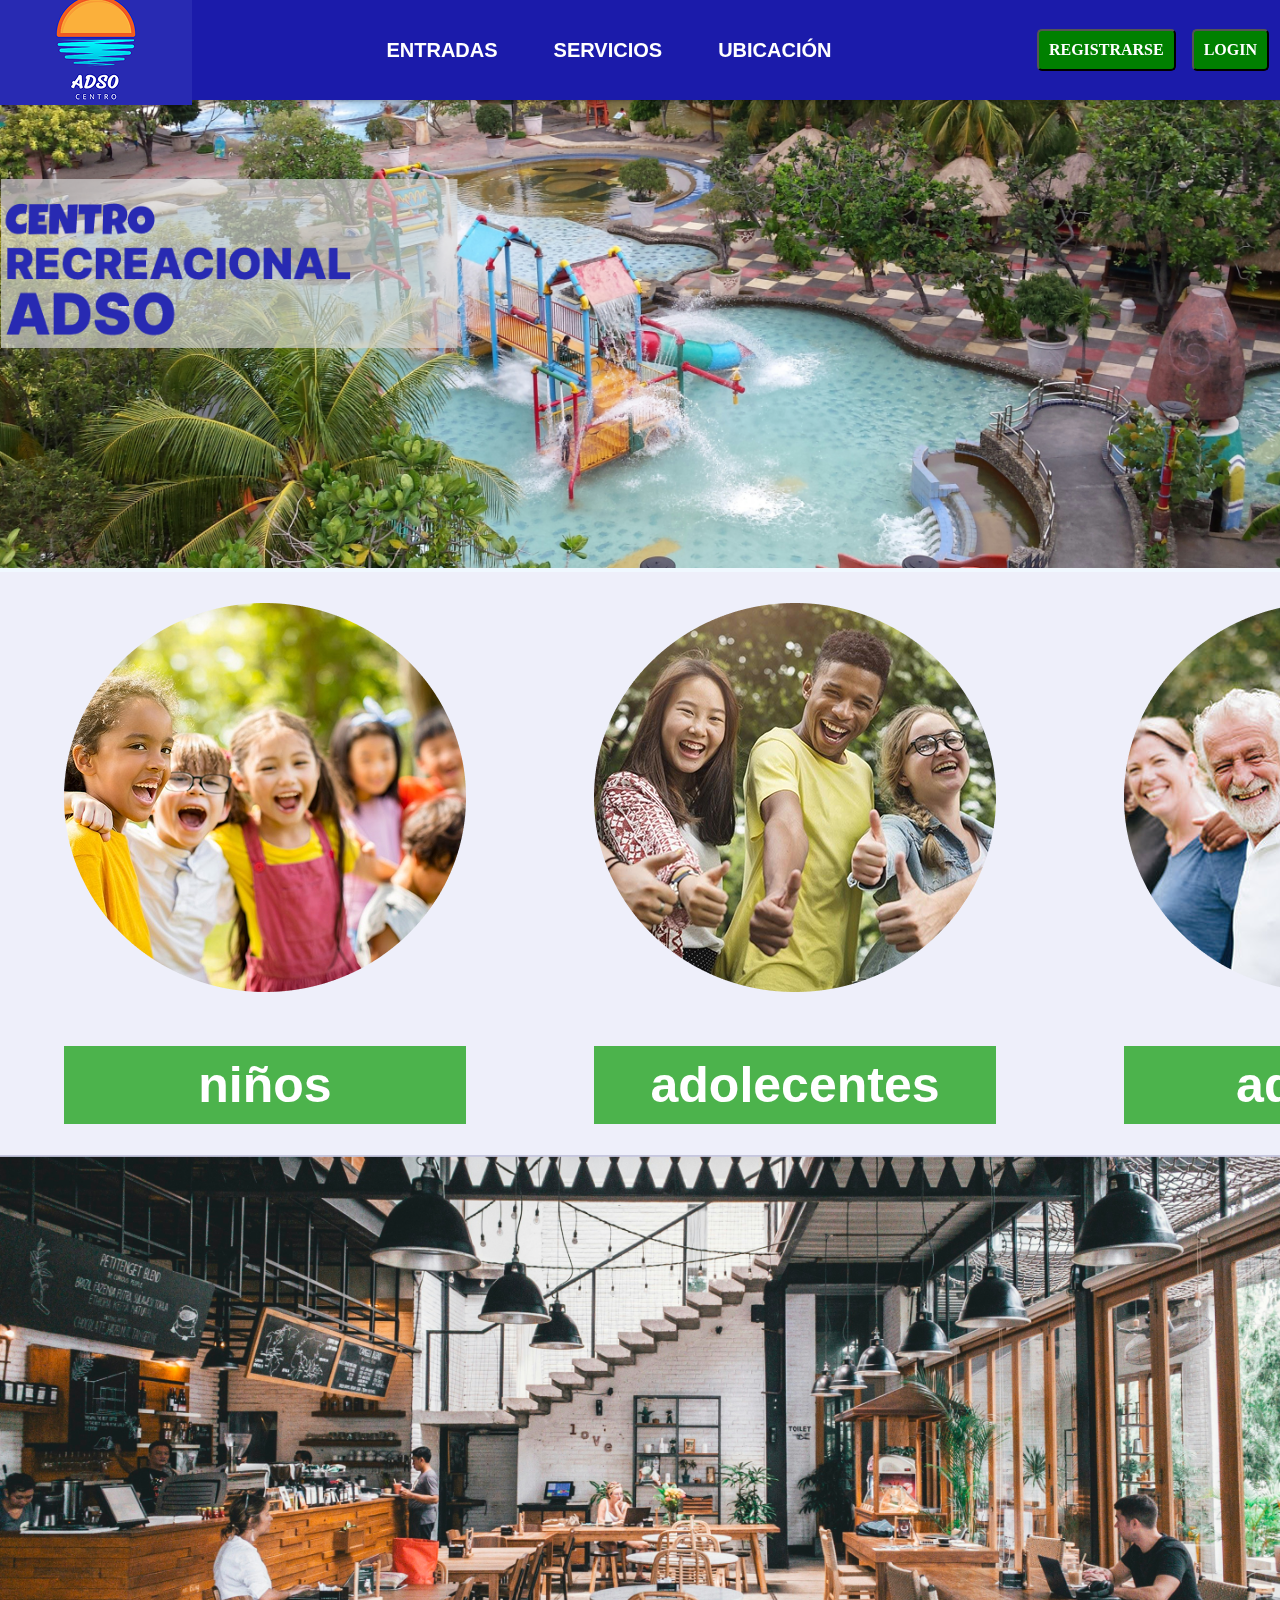
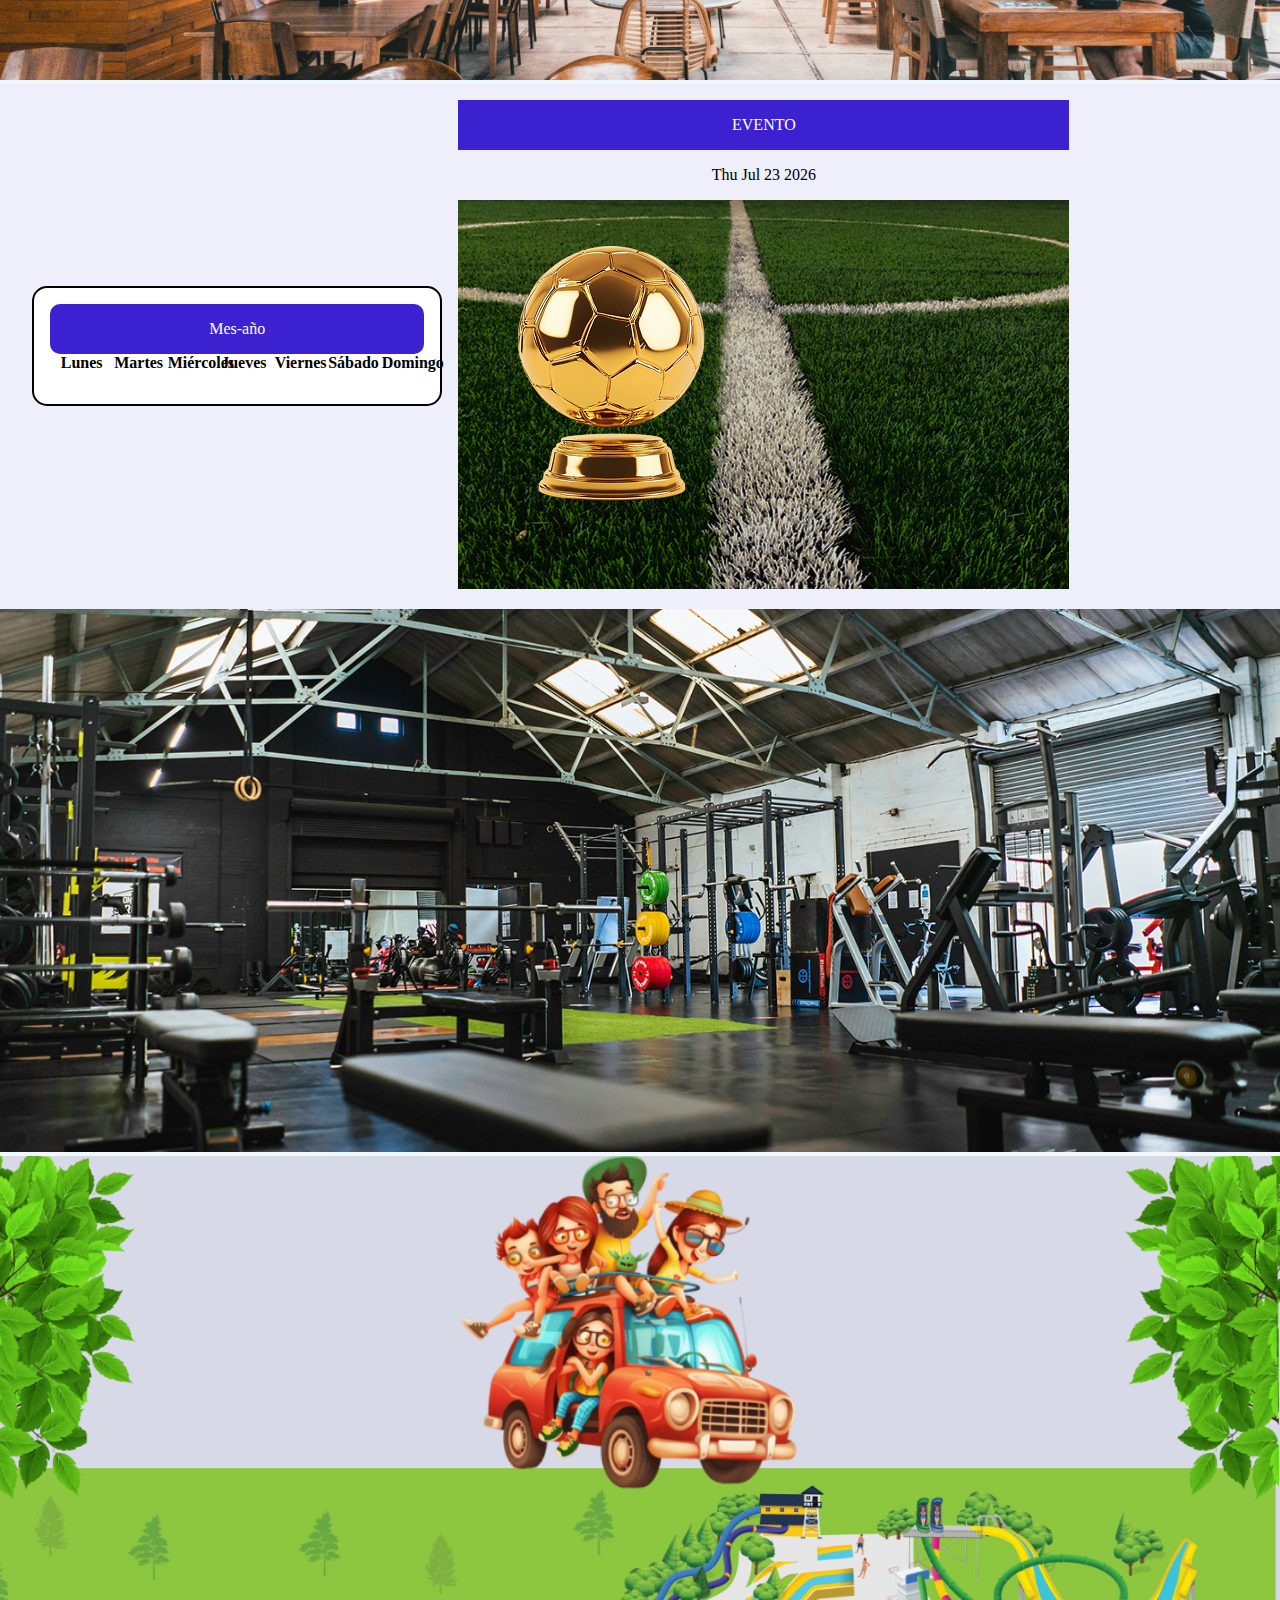
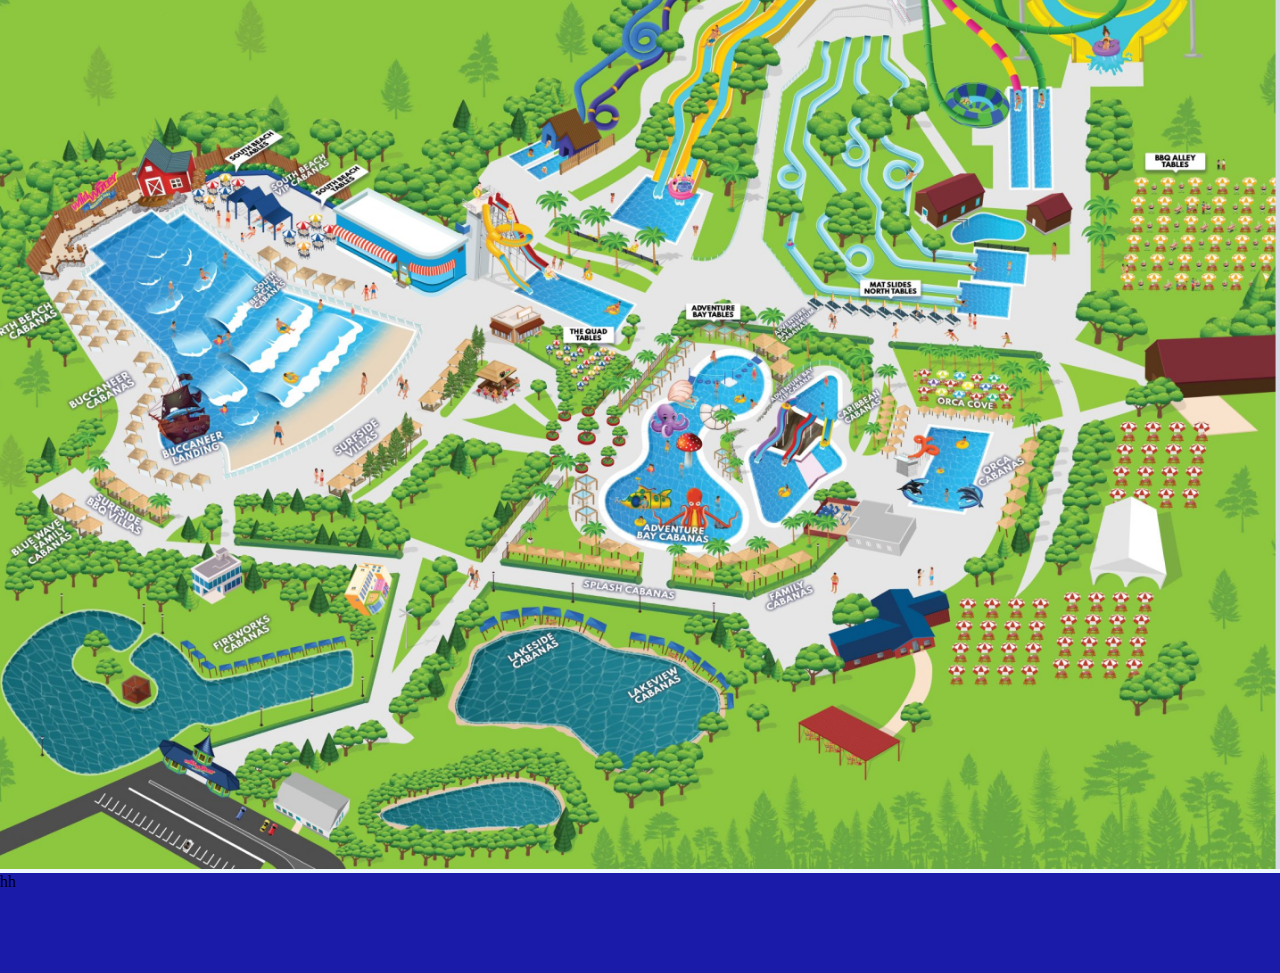
<file: cradso/index.html>
<!DOCTYPE html>
<html>
    <head>
        <meta charset="utf-8">
        <meta http-equiv="X-UA-Compatible" content="IE=edge">
        <title>centro recreacional adso</title>
        <meta name="description" content="">
        <meta name="viewport" content="width=device-width, initial-scale=1">
        <link rel="stylesheet" href="styles/index.css">
    </head>
    <body>
        <header>
            <div id="logo-header">
                <img id="logo-header-img" src="imagenes/Logo.png" alt="Logo">
            </div>
            <div id="menu-header">
                <ul>
                    <li><a class="links-nav" href="#entradas">ENTRADAS</a></li>
                    <li><a class="links-nav" href="#servicios">SERVICIOS</a></li>
                    <li><a class="links-nav" href="#ubicacion">UBICACIÓN</a></li>
                </ul>
            </div>
            <div id="botones-header">
                <input class="login-reg" type="button" value="REGISTRARSE">
                <input class="login-reg" type="button" value="LOGIN">
            </div>
        </header>
        <main>
            <div class="seccionban">
                <img id="banner_centro" src="imagenes/sección-banner-adso.png" alt="centro-recreacional">
            </div>
            <div class="seccion-demografica">
                <div class="ninos">
                    <div class="caja-demo">
                        <img class="imagenes-demo" src="imagenes/ninos.png" alt="niños">
                        <div class="caja-texto">
                            <p class="texto-demo">niños</p>
                        </div>
                    </div>
                </div>
                <div class="adolecentes">
                    <div class="caja-demo">
                        <img class="imagenes-demo" src="imagenes/adolecentes.png" alt="adolecentes">
                        <div class="caja-texto">
                            <p class="texto-demo">adolecentes</p>
                        </div>
                    </div>
                </div>
                <div class="adultos">
                    <div class="caja-demo">
                        <img class="imagenes-demo" src="imagenes/adultos.png" alt="adultos">
                        <div class="caja-texto">
                            <p class="texto-demo">adultos</p>
                        </div>
                    </div>
                </div>
            </div>
            <div id="restaurante">
                <img id="imagen-restaurante" src="imagenes/restaurante.png" alt="restaurante">
            </div>
            <div id="seccion-eventos">
                <div id="calendario">
                    <div id="header-calendario">Mes-año</div>
                    <div id="dias-semana">
                        <div class="dia-semana">Lunes</div>
                        <div class="dia-semana">Martes</div>
                        <div class="dia-semana">Miércoles</div>
                        <div class="dia-semana">Jueves</div>
                        <div class="dia-semana">Viernes</div>
                        <div class="dia-semana">Sábado</div>
                        <div class="dia-semana">Domingo</div>
                    </div>
                    <div id="dias-mes">
                        <div class="fila-dia" id="Lunes">
                        </div>
                        <div class="fila-dia" id="Martes">
                        </div>
                        <div class="fila-dia" id="Miercoles">
                        </div>
                        <div class="fila-dia" id="Jueves">
                        </div>
                        <div class="fila-dia" id="Viernes">
                        </div>
                        <div class="fila-dia" id="Sabado">
                        </div>
                        <div class="fila-dia" id="Domingo">
                        </div>
                    </div>
                </div>
                <div id="caja-eventos">
                    <div id="header-eventos">EVENTO</div>
                    <div id="fecha"></div>
                    <div id="cuerpo-eventos">
                        <img id="imagen-evento" src="imagenes/evento.png" alt="evento">
                    </div>
                </div>
            </div>
            <div id="gimnasio">
                <img id="imagen-gimnasio" src="imagenes/gimnasio.png" alt="gimnasio">
            </div>
            <div id="mapa-seccion">
                <img id="imagen-mapa" src="imagenes/mapa.png" alt="mapa">
            </div>
        </main>
        <footer><div class="">hh</div></footer>
        <script src="js/fecha.js"></script>
    </body>
</html>
</file>
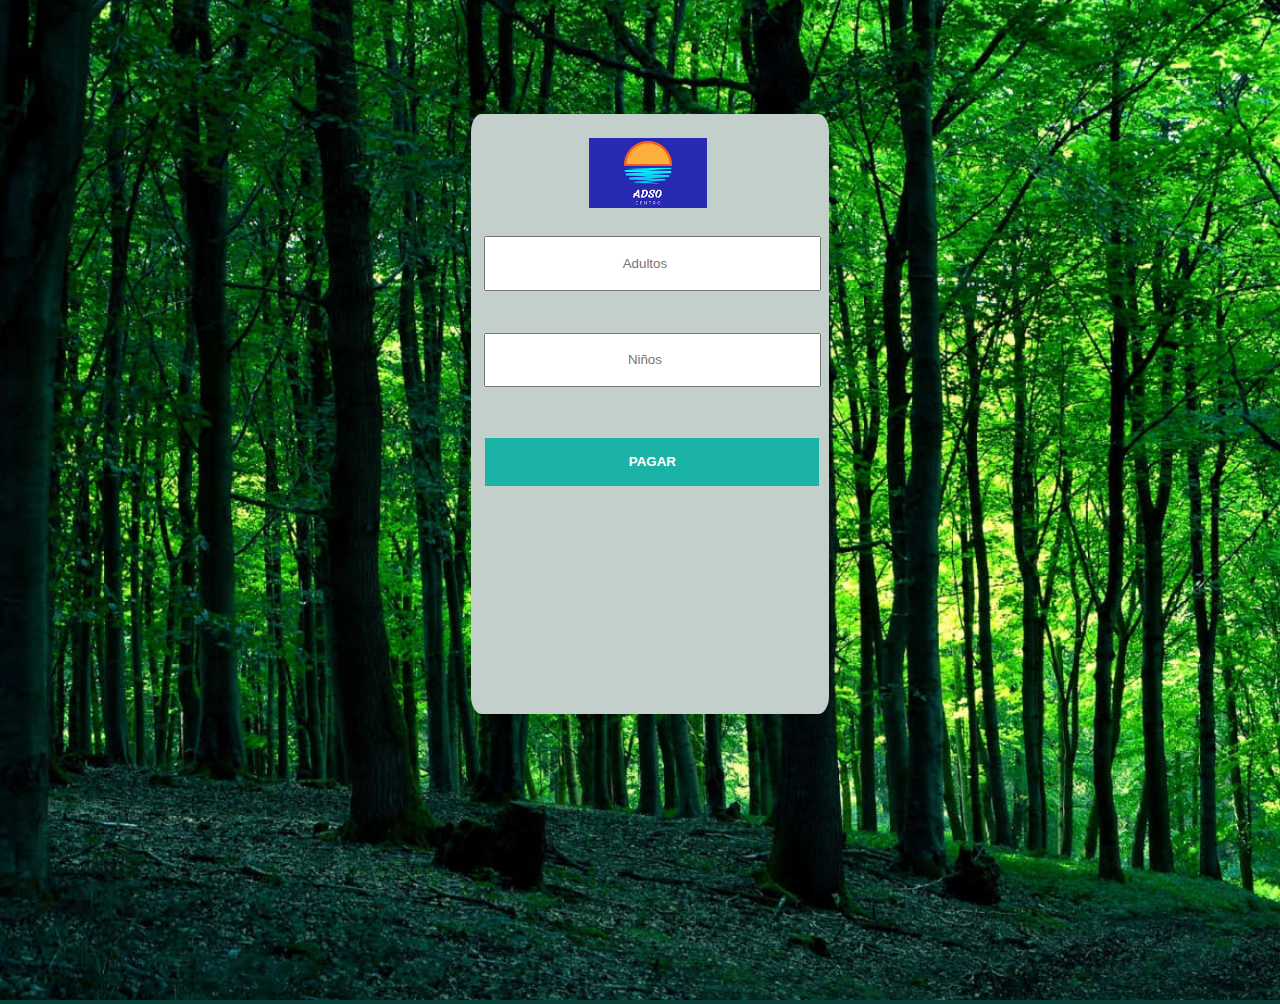
<file: cradso/html/entradas.html>
<!DOCTYPE html>
<html>
    <head>
        <title>Entradas</title>
        <link rel="stylesheet" href="styles/entradas.css">
        <meta charset="UTF8">
    </head>
    <body>
        <main>
            <img id="fondo" src="imagenes/Entradas.png">
            <div id="contenedor-form">
                <a href="../index.html"><img src="../imagenes/Logo.png" id="Logo"></a>
                <form action="{{route(pagar.post)}}" method="POST">
                    <input type="number" class="widgets" id="adultos" placeholder="Adultos">
                    <input type="number" class="widgets" id="infantes" placeholder="Niños">
                    <input type="submit" class="widgets" id="pagar" value="PAGAR">
                </form>
            </div>
        </main>
    </body>
</html>
</file>
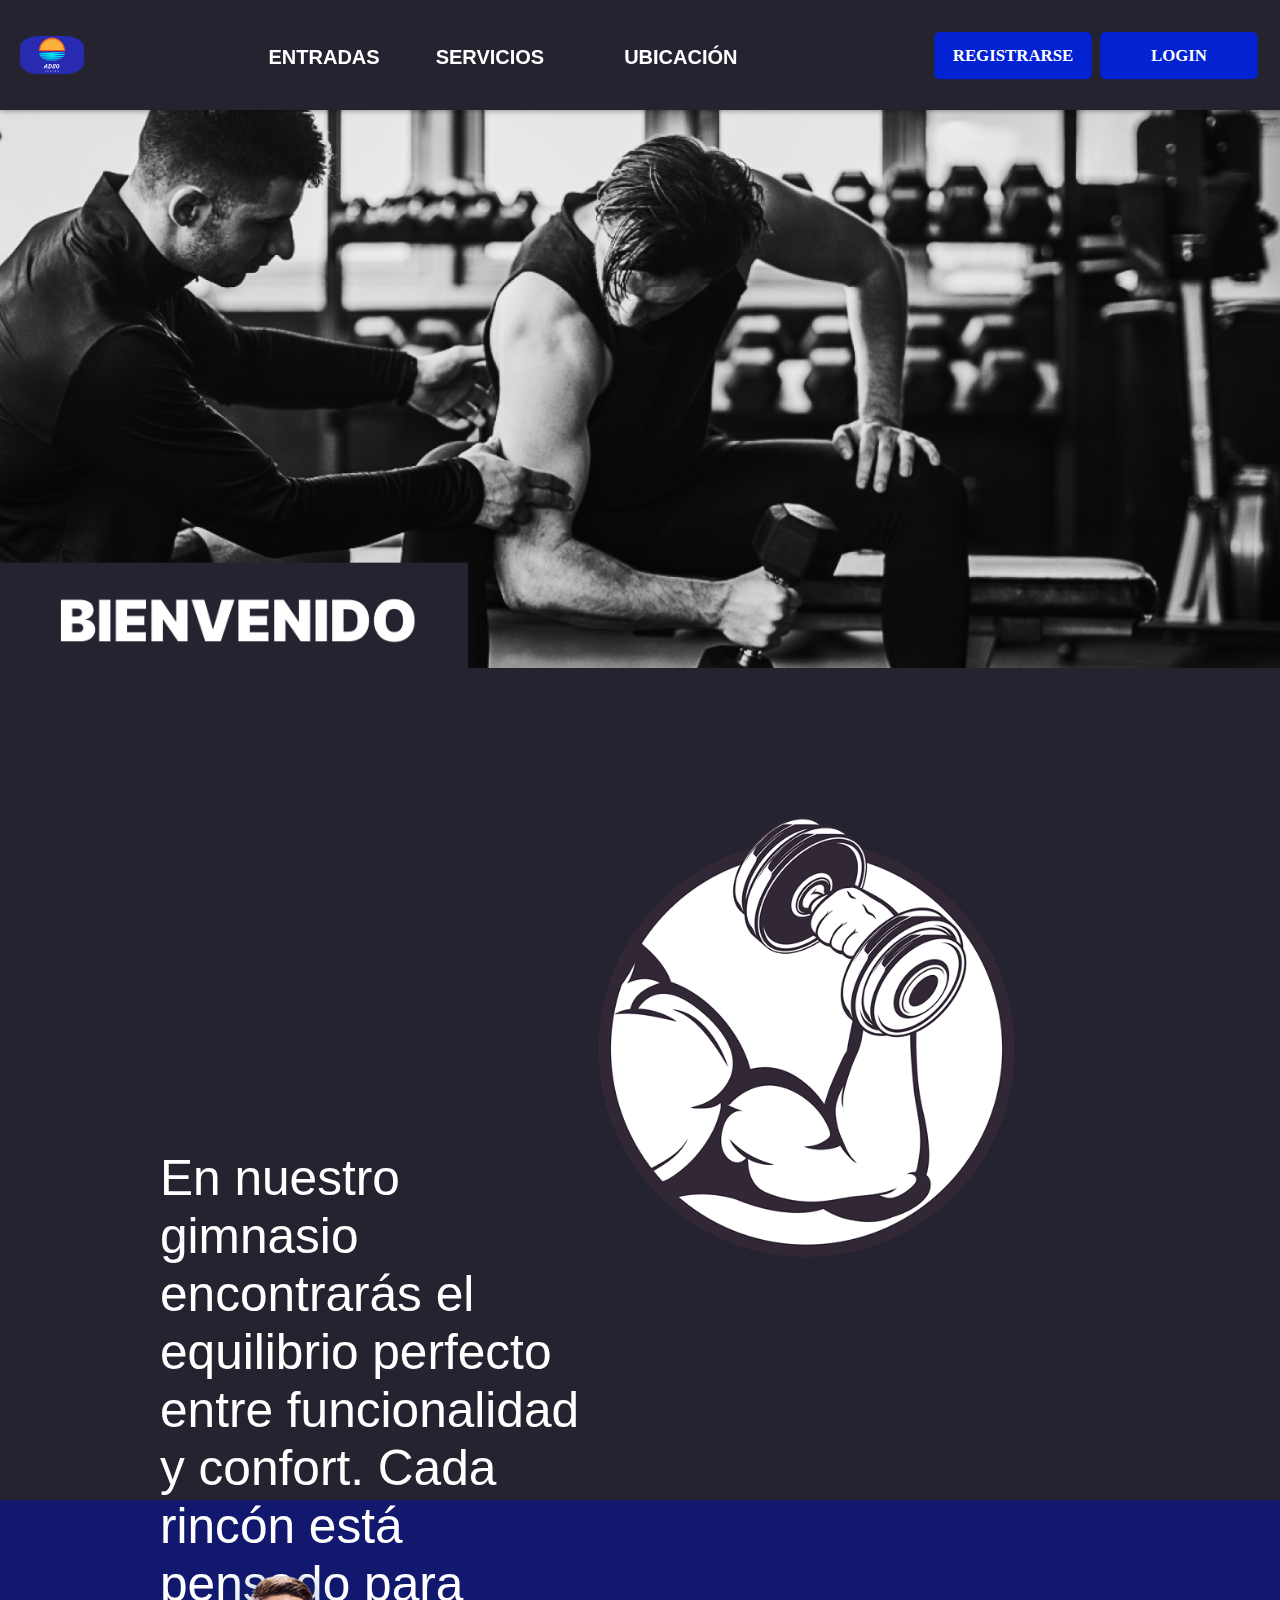
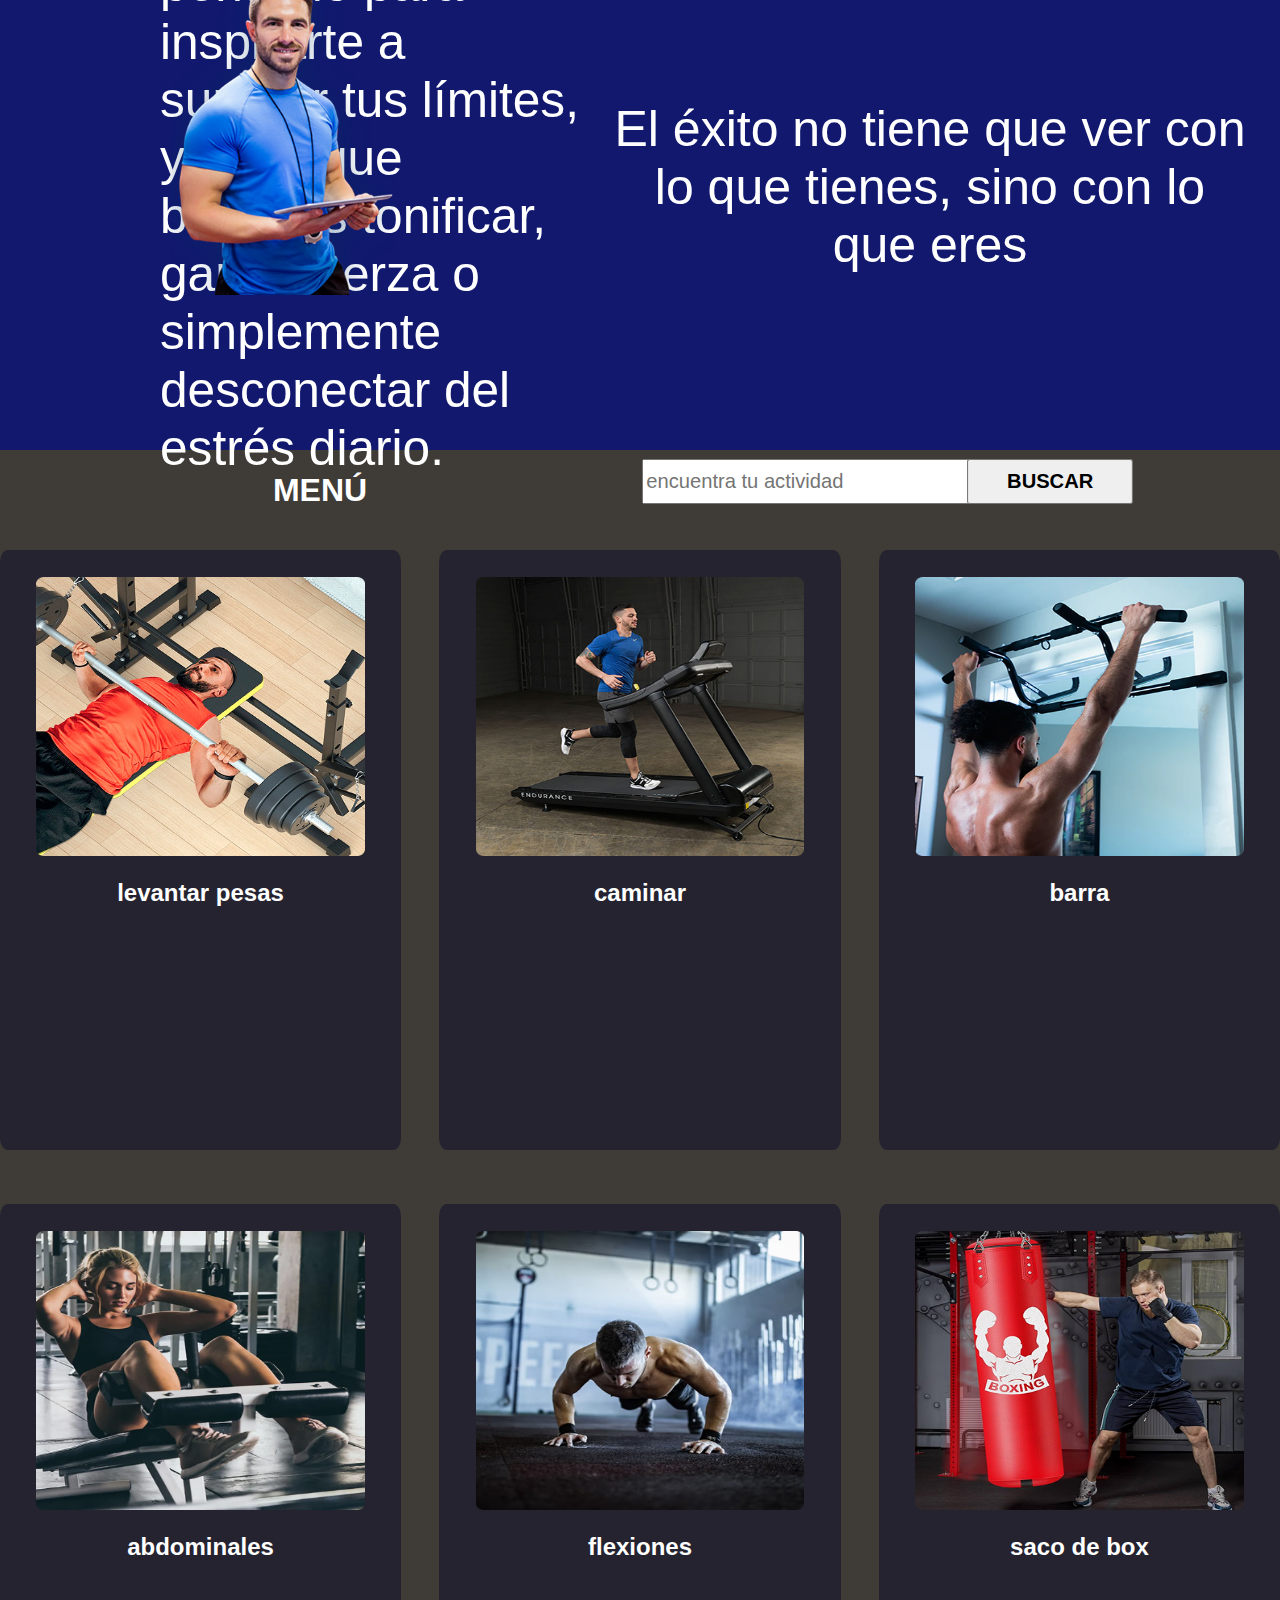
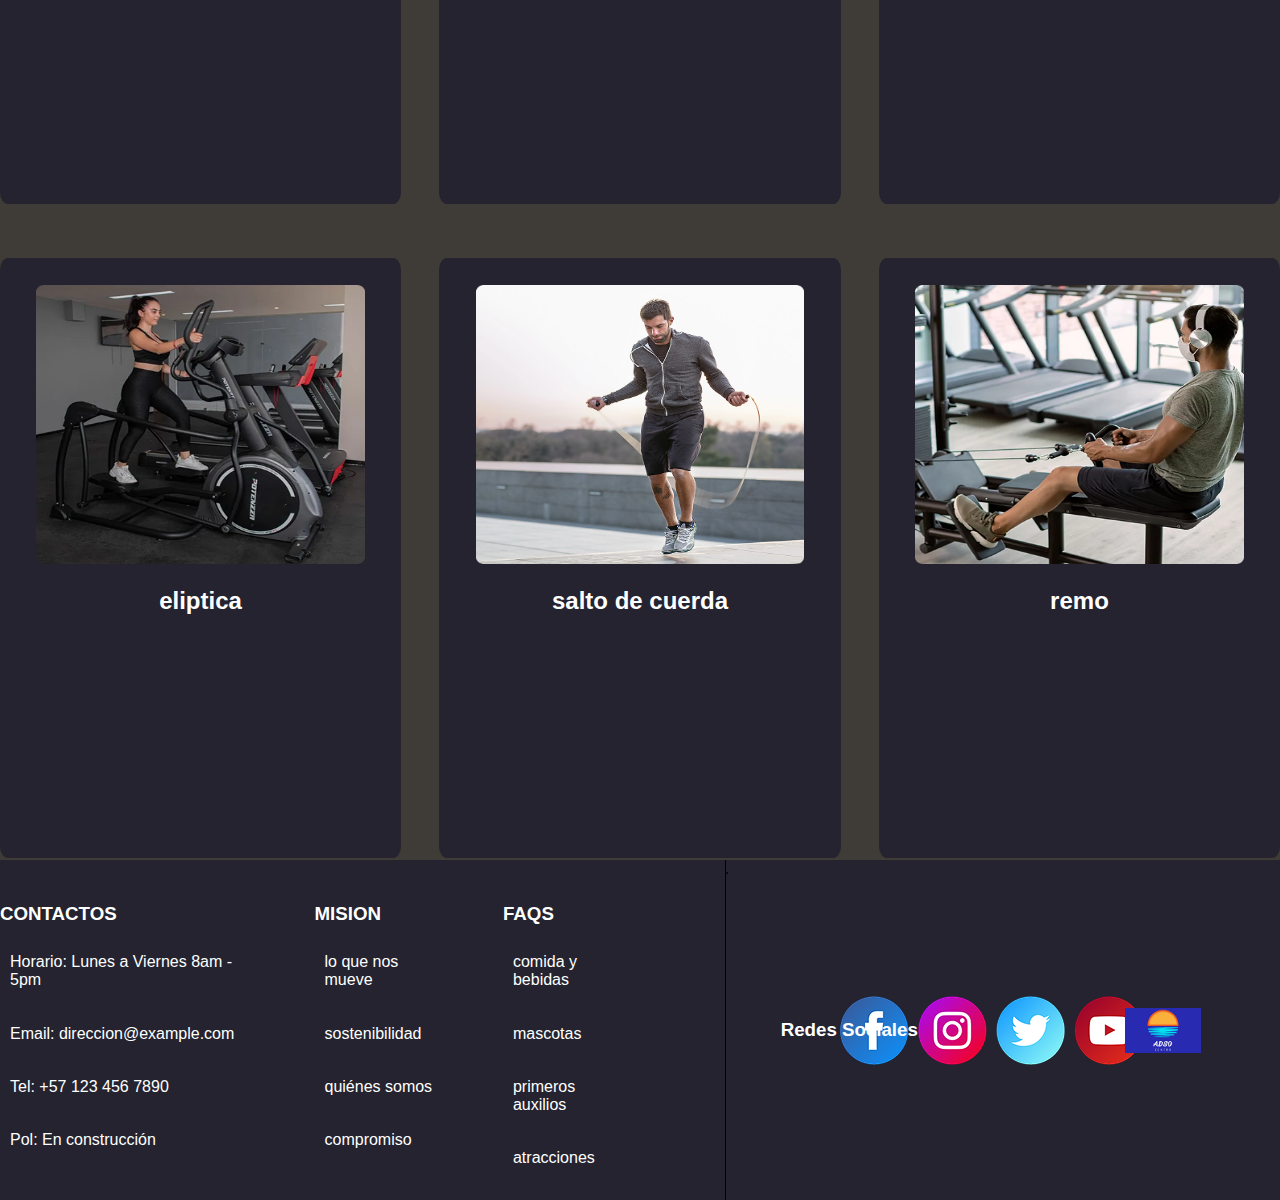
<file: cradso/html/gimnasio.html>
<html>
    <head>
        <meta charset="utf-8">
        <meta http-equiv="X-UA-Compatible" content="IE=edge">
        <title>centro recreacional adso</title>
        <meta name="description" content="">
        <meta name="viewport" content="width=device-width, initial-scale=1">
        <link rel="stylesheet" href="styles/gimnasio.css">
    </head>
    <body>
        <header>
            <div id="logo-header">
                <a href="../index.html"><img class="logo" src="../imagenes/Logo.png" alt="Logo"></a>
            </div>
            <div id="menu-header">
                <ul id="lista-menu">
                    <li><a class="links-nav" href="entradas.html">ENTRADAS</a></li>
                    <li>
                        <a class="links-nav" href="#servicios">SERVICIOS</a>
                        <ul id="caja-opciones">
                            <li><a href="seccion-infantil.html">niños</a></li>
                            <li><a href="seccion-adolecentes.html">adolecentes</a></li>
                            <li><a href="seccion-adultos.html">adultos</a></li>
                            <li><a href="restaurante.html">restaurante</a></li>
                            <li><a href="gimnasio.html">gimnasio</a></li>
                        </ul>
                    </li>
                    <li><a class="links-nav" href="https://www.google.com/maps/place/sena/@10.8955571,-72.8311197,17z/data=!3m1!4b1!4m6!3m5!1s0x8e8b0358baa9dbf5:0x9dbb29f802db2e51!8m2!3d10.8955571!4d-72.8285448!16s%2Fg%2F11j2g3nsdw?entry=ttu&g_ep=EgoyMDI1MTAwOC4wIKXMDSoASAFQAw%3D%3D">UBICACIÓN</a></li>
                </ul>
            </div>
            <div id="botones-header">
                <a href="registrarse.html"><input class="login-reg" type="button" value="REGISTRARSE"></a>
                <a href="login.html"><input class="login-reg" type="button" value="LOGIN"></a>
            </div>
        </header>
        <main>
            <div id="seccion-ban">
                <img id="banner-restaurante" src="imagenes/gimnasio-banner.png">
                </div>
            </div>
            <div id="introduccion">
                <div id="texto-intro">
                    <h1 id="titulo-banner"></h1>
                    <prev id="parrafo-intro">
                        En nuestro gimnasio 
                        encontrarás el 
                        equilibrio perfecto 
                        entre funcionalidad 
                        y confort. Cada rincón 
                        está pensado para 
                        inspirarte a superar 
                        tus límites, ya sea que 
                        busques tonificar, ganar 
                        fuerza o simplemente 
                        desconectar del estrés 
                        diario.  
                    </prev>
                </div>
                <div id="linea-intro">
                    
                </div>
                <div id="contenedor-pesa">
                    <img id="imagen-pesa" src="imagenes/pesa.png">
                </div>
            </div>
            <div id="seccion-toguro">
                <div id="contenedor-toguro">
                    <img id="imagen-toguro" src="imagenes/toguro.png">
                </div>
                <div id="texto-toguro">
                    <prev id="parrafo-toguro">
                        El éxito no tiene que ver con lo que tienes, sino con lo que eres 
                    </prev>
                </div>
            </div>
            <div id="seccion-actividades">
                <div id="barra-superior-actividades">
                    <div id="texto-actividades"><h1 id="titulo-actividades">MENÚ</h1></div>
                    <div id="buscador">
                        <form id="formulario" action="" method="GET">
                            <input type="text" id="barra-busqueda" name="actividad" placeholder="encuentra tu actividad" required>
                            <input type="submit" id="boton-busqueda" value="BUSCAR">
                        </form>
                    </div>
                </div>
                <div id="contenedor-actividades">
                    <div id="cuadricula-actividades">
                        <div class="filas-actividades">
                            <div class="carta-actividades">
                                <div class="contenedor-imagen-actividades">
                                    <img class="imagen-actividades" src="imagenes/actividad1.png">
                                </div>
                                <h2 class="titulo-actividades">levantar pesas</h1>
                                <h3 class="precio"></h3>
                            </div>
                            <div class="carta-actividades">
                                <div class="contenedor-imagen-actividades">
                                    <img class="imagen-actividades" src="imagenes/actividad2.png">
                                </div>
                                <h2 class="titulo-actividades">caminar</h1>
                                <h3 class="precio"></h3>
                            </div>
                            <div class="carta-actividades">
                                <div class="contenedor-imagen-actividades">
                                    <img class="imagen-actividades" src="imagenes/actividad3.png">
                                </div>
                                <h2 class="titulo-actividades">barra</h1>
                                <h3 class="precio"></h3>
                            </div>
                        </div>
                        <div class="filas-actividades">
                            <div class="carta-actividades">
                                <div class="contenedor-imagen-actividades">
                                    <img class="imagen-actividades" src="imagenes/actividad4.png">
                                </div>
                                <h2 class="titulo-actividades">abdominales</h1>
                                <h3 class="precio"></h3>
                            </div>
                            <div class="carta-actividades">
                                <div class="contenedor-imagen-actividades">
                                    <img class="imagen-actividades" src="imagenes/actividad5.png">
                                </div>
                                <h2 class="titulo-actividades">flexiones</h1>
                                <h3 class="precio"></h3>
                            </div>
                            <div class="carta-actividades">
                                <div class="contenedor-imagen-actividades">
                                    <img class="imagen-actividades" src="imagenes/actividad6.png">
                                </div>
                                <h2 class="titulo-actividades">saco de box</h1>
                                <h3 class="precio"></h3>
                            </div>
                        </div>
                        <div class="filas-actividades">
                            <div class="carta-actividades">
                                <div class="contenedor-imagen-actividades">
                                    <img class="imagen-actividades" src="imagenes/actividad7.png">
                                </div>
                                <h2 class="titulo-actividades">eliptica</h1>
                                <h3 class="precio"></h3>
                            </div>
                            <div class="carta-actividades">
                                <div class="contenedor-imagen-actividades">
                                    <img class="imagen-actividades" src="imagenes/actividad8.png">
                                </div>
                                <h2 class="titulo-actividades">salto de cuerda</h1>
                                <h3 class="precio"></h3>
                            </div>
                            <div class="carta-actividades">
                                <div class="contenedor-imagen-actividades">
                                    <img class="imagen-actividades" src="imagenes/actividad9.png">
                                </div>
                                <h2 class="titulo-actividades">remo</h1>
                                <h3 class="precio"></h3>
                            </div>
                        </div>
                    </div>
                </div>
            </div>
        </main>
        <footer>
            <div id="datos-footer">
                <div class="dato-footer">
                    <h3 class="titulo-dato">CONTACTOS</h3>
                    <ul class="lista-datos">
                        <li>Horario: Lunes a Viernes 8am - 5pm</li>
                        <li>Email: direccion@example.com</li>
                        <li>Tel: +57 123 456 7890</li>
                        <li>Pol: En construcción</li>
                    </ul>
                </div>
                <div class="separadordata-footer">.</div>
                <div class="dato-footer">
                    <h3 class="titulo-dato">MISION</h3>
                    <ul class="lista-datos">
                        <li>lo que nos mueve</li>
                        <li>sostenibilidad</li>
                        <li>quiénes somos</li>
                        <li>compromiso</li>
                    </ul>
                </div>
                <div class="separadordata-footer">.</div>
                <div class="dato-footer">
                    <h3 class="titulo-dato">FAQS</h3>
                    <ul class="lista-datos">
                        <li>comida y bebidas</li>
                        <li>mascotas</li>
                        <li>primeros auxilios</li>
                        <li>atracciones</li>
                    </ul>
                </div>
            </div>
            <div id="linea">.</div>
            <div id="redes-sociales">
                <div id="texto-redes"><h3 id="titulo-redes">Redes Sociales</h3></div>
                <img id="redes-imagen" src="../imagenes/redes.png" alt="redes-sociales">
                <img id="logo" src="../imagenes/Logo.png" alt="logo-footer">
            </div>
        </footer>
    </body>
</html>
</file>
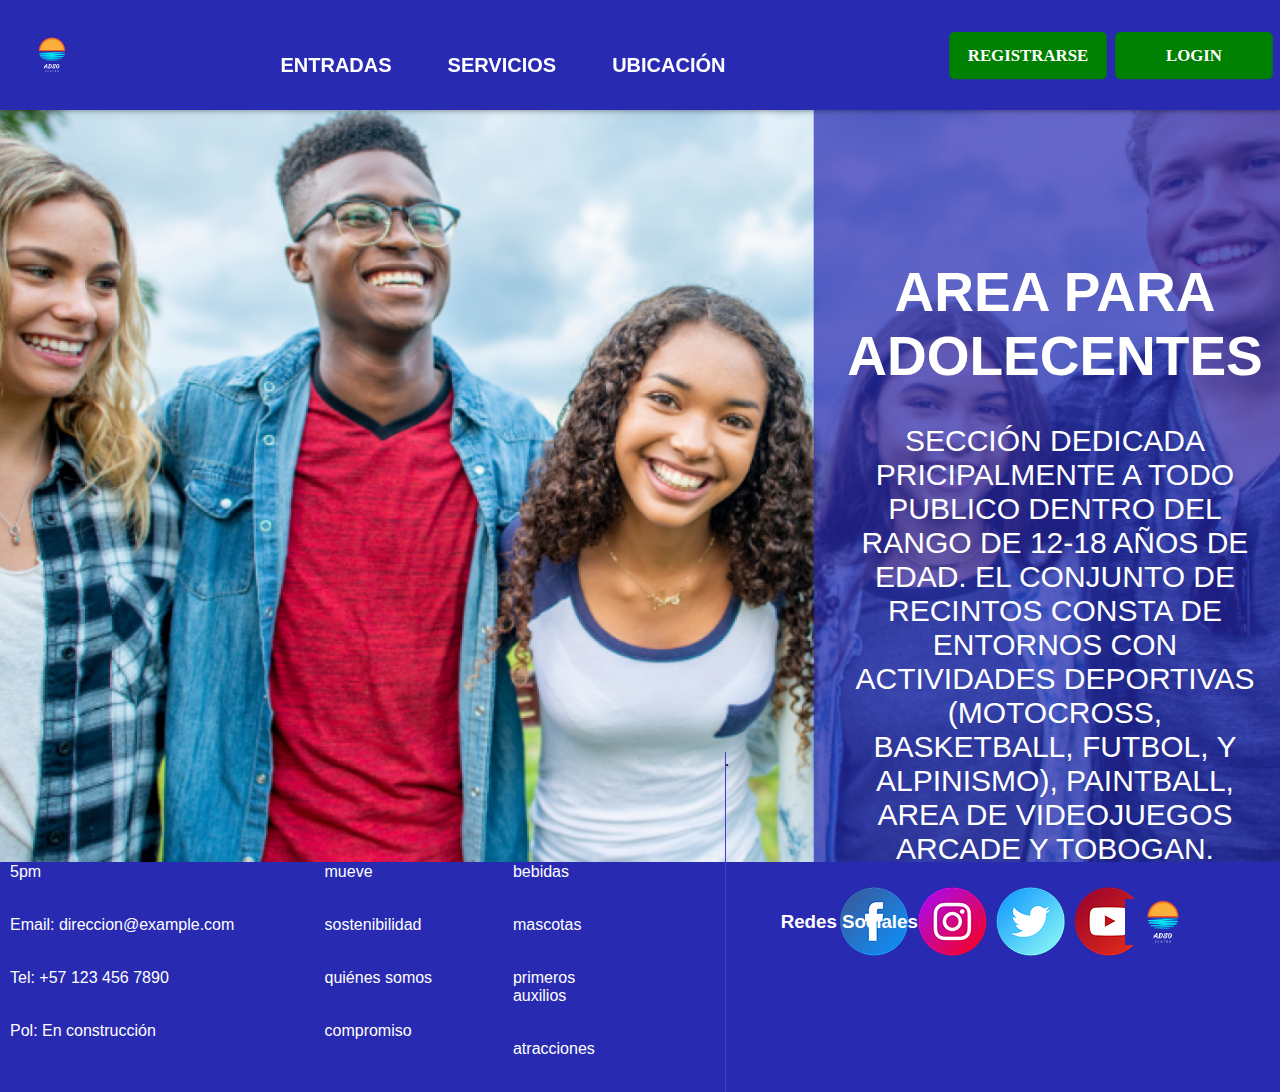
<file: cradso/html/login.html>
<html>
    <head>
        <meta charset="utf-8">
        <meta http-equiv="X-UA-Compatible" content="IE=edge">
        <title>centro recreacional adso</title>
        <meta name="description" content="">
        <meta name="viewport" content="width=device-width, initial-scale=1">
        <link rel="stylesheet" href="styles/adolecentes.css">
    </head>
    <body>
        <header>
            <div id="logo-header">
                <a href="../index.html"><img class="logo" src="../imagenes/Logo.png" alt="Logo"></a>
            </div>
            <div id="menu-header">
                <ul id="lista-menu">
                    <li><a class="links-nav" href="#entradas">ENTRADAS</a></li>
                    <li><a class="links-nav" href="#servicios">SERVICIOS</a></li>
                    <li><a class="links-nav" href="#ubicacion">UBICACIÓN</a></li>
                </ul>
            </div>
            <div id="botones-header">
                <input class="login-reg" type="button" value="REGISTRARSE">
                <input class="login-reg" type="button" value="LOGIN">
            </div>
        </header>
        <main>
            <div id="seccion-ban">
                <img id="banner-teen" src="imagenes/banner-teen.png">
                <div id="texto-banner">
                    <h1 id="titulo-banner">AREA PARA ADOLECENTES</h1>
                    <prev id="parrafo-banner">
                        SECCIÓN DEDICADA PRICIPALMENTE A TODO 
                        PUBLICO DENTRO DEL RANGO DE 12-18 
                        AÑOS DE EDAD. EL CONJUNTO DE RECINTOS 
                        CONSTA DE ENTORNOS CON ACTIVIDADES 
                        DEPORTIVAS (MOTOCROSS, BASKETBALL, 
                        FUTBOL, Y ALPINISMO), PAINTBALL, 
                        AREA DE VIDEOJUEGOS ARCADE Y TOBOGAN. 
                    </prev>
                </div>
            </div>
        </main>
        <footer>
            <div id="datos-footer">
                <div class="dato-footer">
                    <h3 class="titulo-dato">CONTACTOS</h3>
                    <ul class="lista-datos">
                        <li>Horario: Lunes a Viernes 8am - 5pm</li>
                        <li>Email: direccion@example.com</li>
                        <li>Tel: +57 123 456 7890</li>
                        <li>Pol: En construcción</li>
                    </ul>
                </div>
                <div class="separadordata-footer">.</div>
                <div class="dato-footer">
                    <h3 class="titulo-dato">MISION</h3>
                    <ul class="lista-datos">
                        <li>lo que nos mueve</li>
                        <li>sostenibilidad</li>
                        <li>quiénes somos</li>
                        <li>compromiso</li>
                    </ul>
                </div>
                <div class="separadordata-footer">.</div>
                <div class="dato-footer">
                    <h3 class="titulo-dato">FAQS</h3>
                    <ul class="lista-datos">
                        <li>comida y bebidas</li>
                        <li>mascotas</li>
                        <li>primeros auxilios</li>
                        <li>atracciones</li>
                    </ul>
                </div>
            </div>
            <div id="linea">.</div>
            <div id="redes-sociales">
                <div id="texto-redes"><h3 id="titulo-redes">Redes Sociales</h3></div>
                <img id="redes-imagen" src="../imagenes/redes.png" alt="redes-sociales">
                <img id="logo" src="../imagenes/Logo.png" alt="logo-footer">
            </div>
        </footer>
    </body>
</html>
</file>
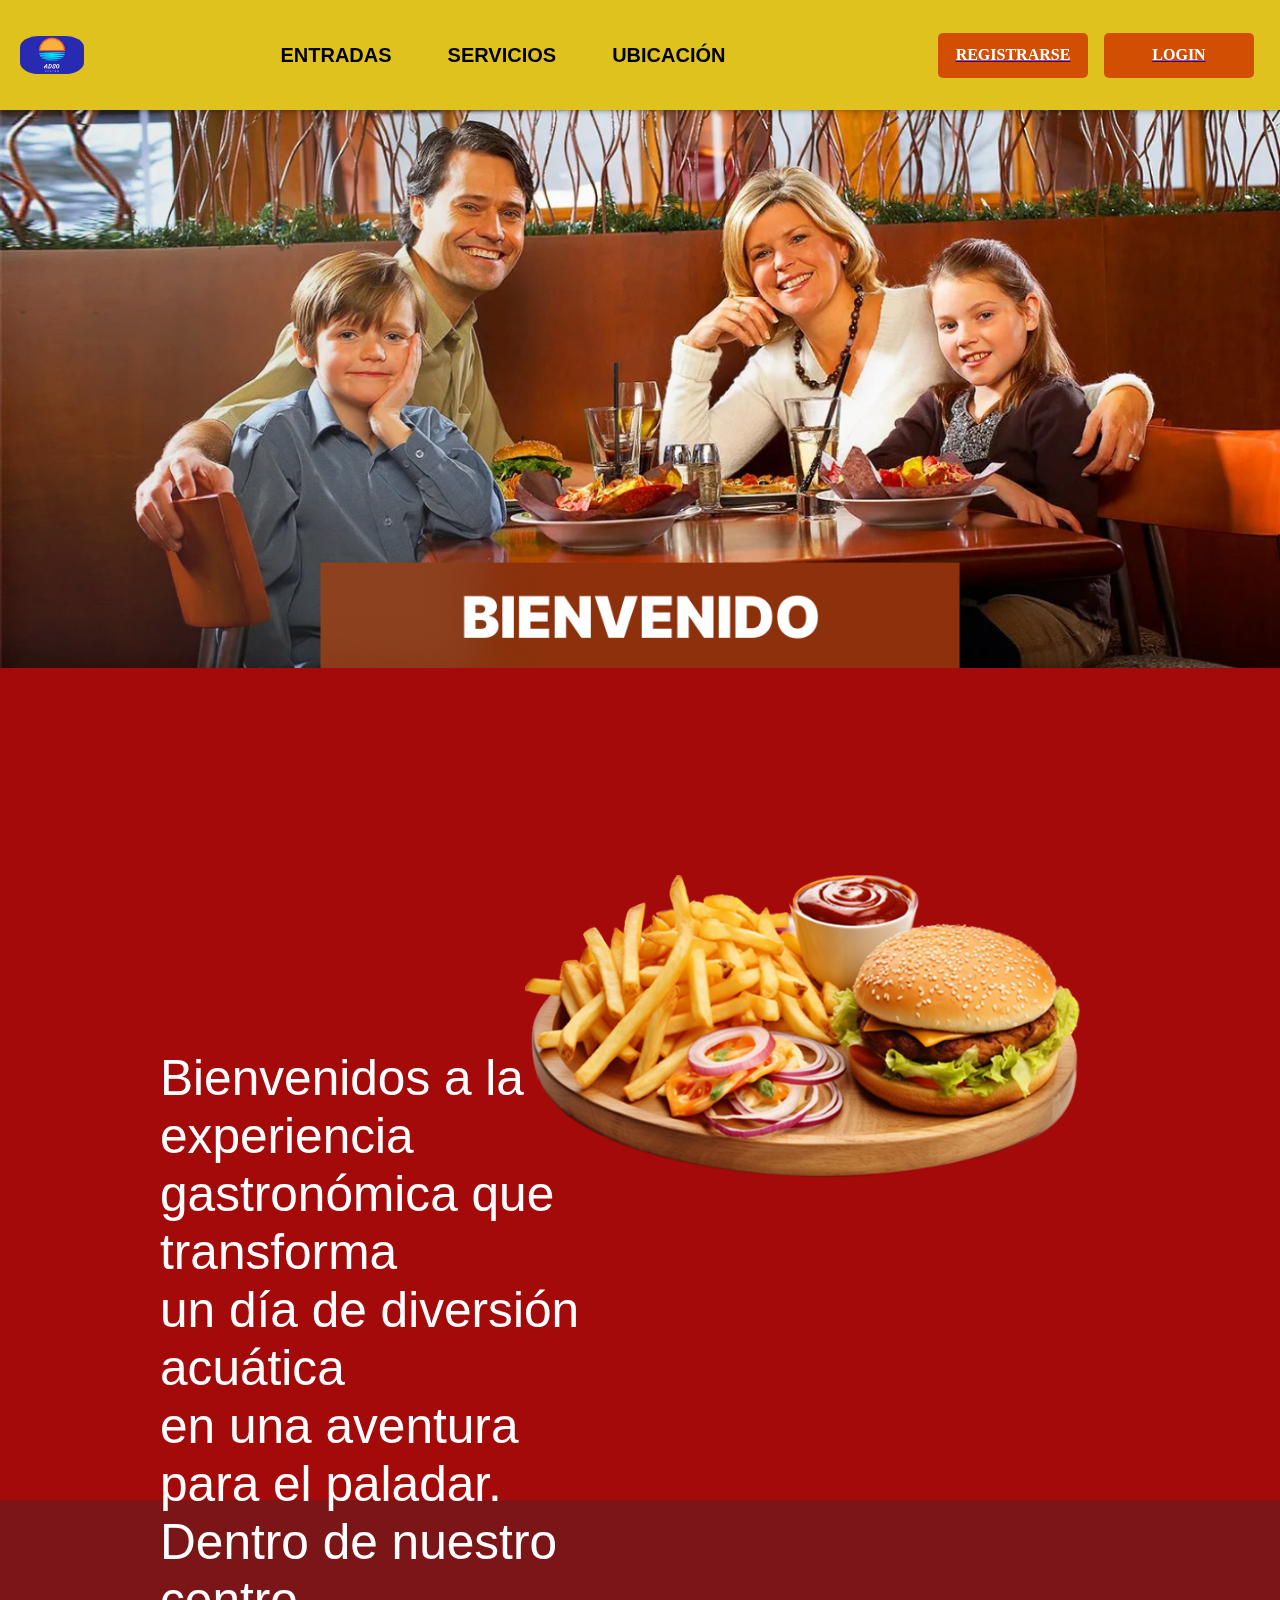
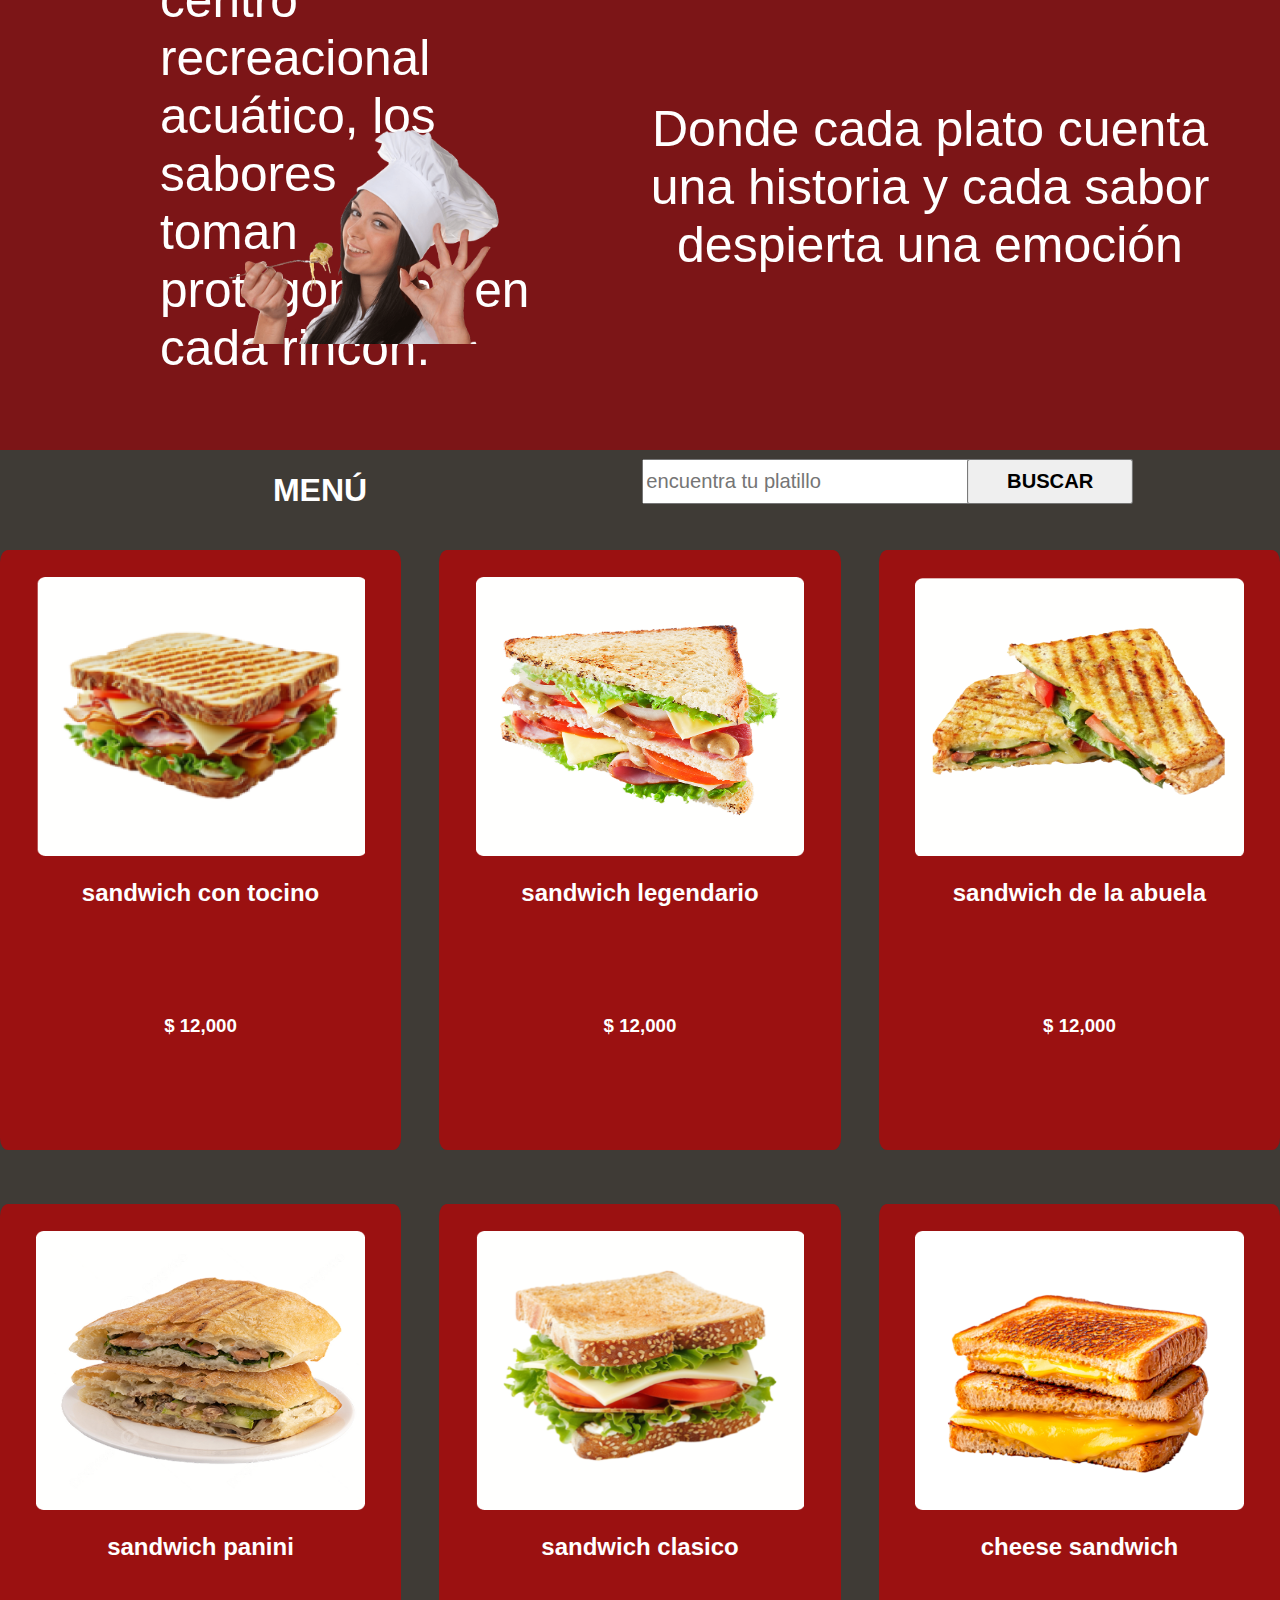
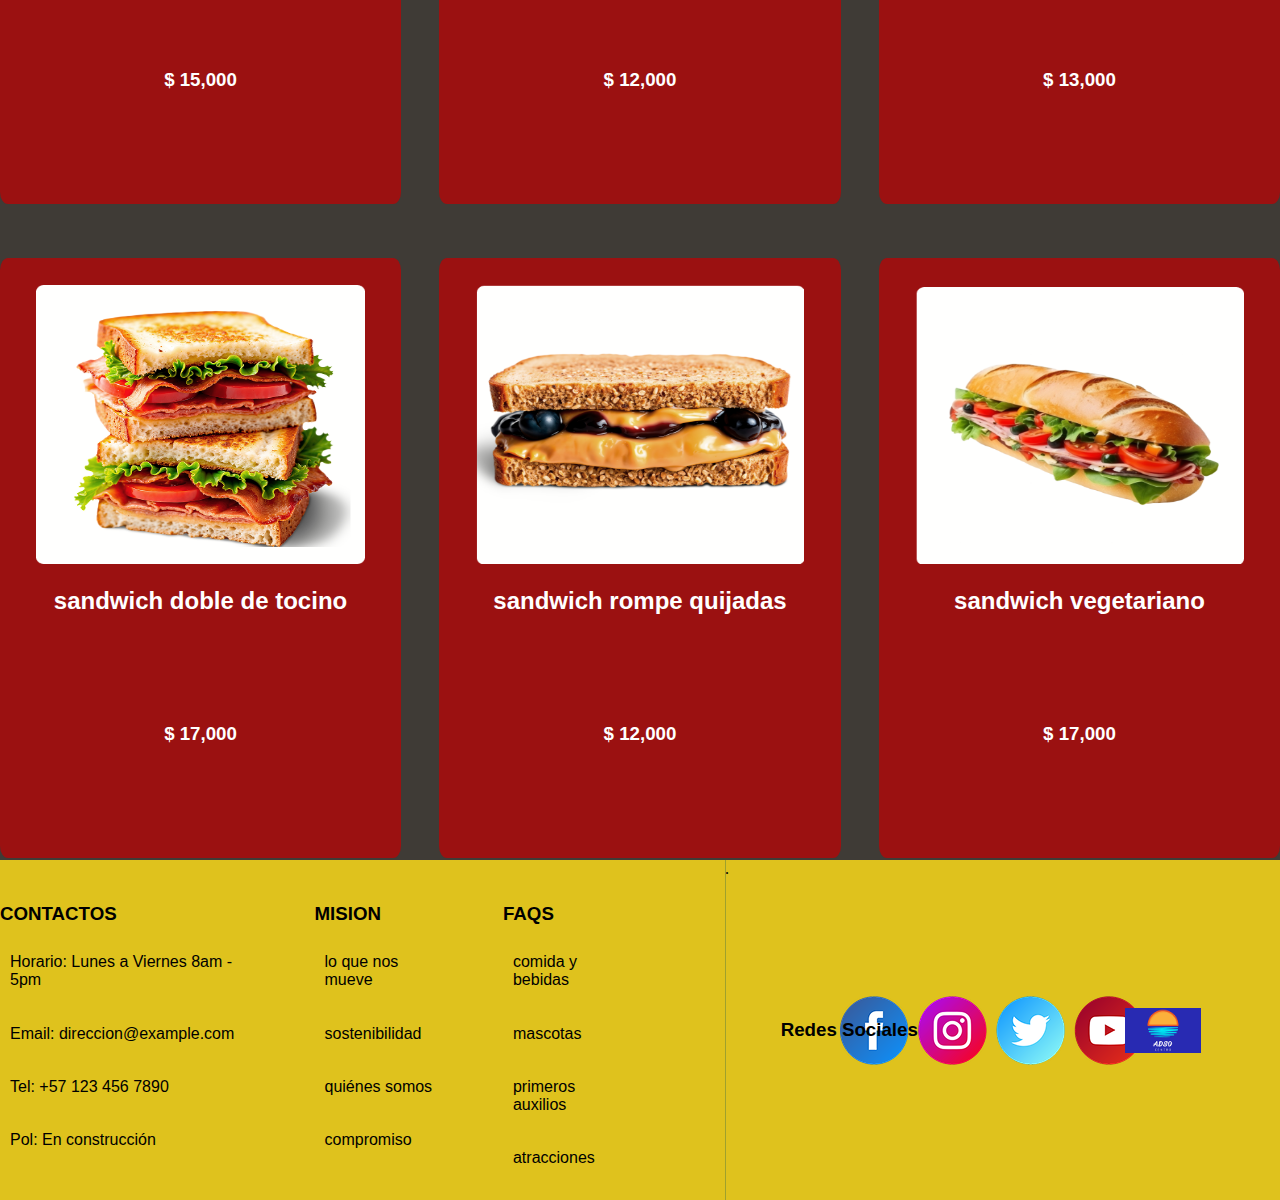
<file: cradso/html/restaurante.html>
<html>
    <head>
        <meta charset="utf-8">
        <meta http-equiv="X-UA-Compatible" content="IE=edge">
        <title>centro recreacional adso</title>
        <meta name="description" content="">
        <meta name="viewport" content="width=device-width, initial-scale=1">
        <link rel="stylesheet" href="styles/restaurante.css">
    </head>
    <body>
        <header>
            <div id="logo-header">
                <a href="../index.html"><img class="logo" src="../imagenes/Logo.png" alt="Logo"></a>
            </div>
            <div id="menu-header">
                <ul id="lista-menu">
                    <li><a class="links-nav" href="#entradas">ENTRADAS</a></li>
                    <li><a class="links-nav" href="#servicios">SERVICIOS</a></li>
                    <li><a class="links-nav" href="#ubicacion">UBICACIÓN</a></li>
                </ul>
            </div>
            <div id="botones-header">
                <a href="registrarse.html"><input class="login-reg" type="button" value="REGISTRARSE"></a>
                <a href="login.html"><input class="login-reg" type="button" value="LOGIN"></a>
            </div>
        </header>
        <main>
            <div id="seccion-ban">
                <img id="banner-restaurante" src="imagenes/banner-restaurante.png">
                </div>
            </div>
            <div id="introduccion">
                <div id="texto-intro">
                    <h1 id="titulo-banner"></h1>
                    <prev id="parrafo-intro">
                        Bienvenidos a la experiencia <br>
                        gastronómica que transforma  <br>
                        un día de diversión acuática <br>
                        en una aventura para el paladar. <br>
                        Dentro de nuestro centro <br>
                        recreacional acuático, los sabores <br>
                        toman protagonismo en cada rincón. 
                    </prev>
                </div>
                <div id="linea-intro">
                    
                </div>
                <div id="contenedor-food">
                    <img id="imagen-food" src="imagenes/food.png">
                </div>
            </div>
            <div id="seccion-chef">
                <div id="contenedor-chef">
                    <img id="imagen-chef" src="imagenes/chef.png">
                </div>
                <div id="texto-chef">
                    <prev id="parrafo-chef">
                        Donde cada plato cuenta una historia y cada sabor despierta una emoción 
                    </prev>
                </div>
            </div>
            <div id="seccion-menu">
                <div id="barra-superior-menu">
                    <div id="texto-menu"><h1 id="titulo-menu">MENÚ</h1></div>
                    <div id="buscador">
                        <form id="formulario" action="" method="GET">
                            <input type="text" id="barra-busqueda" name="platillo" placeholder="encuentra tu platillo" required>
                            <input type="submit" id="boton-busqueda" value="BUSCAR">
                        </form>
                    </div>
                </div>
                <div id="contenedor-menu">
                    <div id="cuadricula-menu">
                        <div class="filas-menu">
                            <div class="carta-platillo">
                                <div class="contenedor-imagen-platillo">
                                    <img class="imagen-platillo" src="imagenes/platillo1.png">
                                </div>
                                <h2 class="titulo-platillo">sandwich con tocino</h1>
                                <h3 class="precio">$ 12,000</h3>
                            </div>
                            <div class="carta-platillo">
                                <div class="contenedor-imagen-platillo">
                                    <img class="imagen-platillo" src="imagenes/platillo2.png">
                                </div>
                                <h2 class="titulo-platillo">sandwich legendario</h1>
                                <h3 class="precio">$ 12,000</h3>
                            </div>
                            <div class="carta-platillo">
                                <div class="contenedor-imagen-platillo">
                                    <img class="imagen-platillo" src="imagenes/platillo3.png">
                                </div>
                                <h2 class="titulo-platillo">sandwich de la abuela</h1>
                                <h3 class="precio">$ 12,000</h3>
                            </div>
                        </div>
                        <div class="filas-menu">
                            <div class="carta-platillo">
                                <div class="contenedor-imagen-platillo">
                                    <img class="imagen-platillo" src="imagenes/platillo4.png">
                                </div>
                                <h2 class="titulo-platillo">sandwich panini</h1>
                                <h3 class="precio">$ 15,000</h3>
                            </div>
                            <div class="carta-platillo">
                                <div class="contenedor-imagen-platillo">
                                    <img class="imagen-platillo" src="imagenes/platillo5.png">
                                </div>
                                <h2 class="titulo-platillo">sandwich clasico</h1>
                                <h3 class="precio">$ 12,000</h3>
                            </div>
                            <div class="carta-platillo">
                                <div class="contenedor-imagen-platillo">
                                    <img class="imagen-platillo" src="imagenes/platillo6.png">
                                </div>
                                <h2 class="titulo-platillo">cheese sandwich</h1>
                                <h3 class="precio">$ 13,000</h3>
                            </div>
                        </div>
                        <div class="filas-menu">
                            <div class="carta-platillo">
                                <div class="contenedor-imagen-platillo">
                                    <img class="imagen-platillo" src="imagenes/platillo7.png">
                                </div>
                                <h2 class="titulo-platillo">sandwich doble de tocino</h1>
                                <h3 class="precio">$ 17,000</h3>
                            </div>
                            <div class="carta-platillo">
                                <div class="contenedor-imagen-platillo">
                                    <img class="imagen-platillo" src="imagenes/platillo8.png">
                                </div>
                                <h2 class="titulo-platillo">sandwich rompe quijadas </h1>
                                <h3 class="precio">$ 12,000</h3>
                            </div>
                            <div class="carta-platillo">
                                <div class="contenedor-imagen-platillo">
                                    <img class="imagen-platillo" src="imagenes/platillo9.png">
                                </div>
                                <h2 class="titulo-platillo">sandwich vegetariano</h1>
                                <h3 class="precio">$ 17,000</h3>
                            </div>
                        </div>
                    </div>
                </div>
            </div>
        </main>
        <footer>
            <div id="datos-footer">
                <div class="dato-footer">
                    <h3 class="titulo-dato">CONTACTOS</h3>
                    <ul class="lista-datos">
                        <li>Horario: Lunes a Viernes 8am - 5pm</li>
                        <li>Email: direccion@example.com</li>
                        <li>Tel: +57 123 456 7890</li>
                        <li>Pol: En construcción</li>
                    </ul>
                </div>
                <div class="separadordata-footer">.</div>
                <div class="dato-footer">
                    <h3 class="titulo-dato">MISION</h3>
                    <ul class="lista-datos">
                        <li>lo que nos mueve</li>
                        <li>sostenibilidad</li>
                        <li>quiénes somos</li>
                        <li>compromiso</li>
                    </ul>
                </div>
                <div class="separadordata-footer">.</div>
                <div class="dato-footer">
                    <h3 class="titulo-dato">FAQS</h3>
                    <ul class="lista-datos">
                        <li>comida y bebidas</li>
                        <li>mascotas</li>
                        <li>primeros auxilios</li>
                        <li>atracciones</li>
                    </ul>
                </div>
            </div>
            <div id="linea">.</div>
            <div id="redes-sociales">
                <div id="texto-redes"><h3 id="titulo-redes">Redes Sociales</h3></div>
                <img id="redes-imagen" src="../imagenes/redes.png" alt="redes-sociales">
                <img id="logo" src="../imagenes/Logo.png" alt="logo-footer">
            </div>
        </footer>
    </body>
</html>
</file>
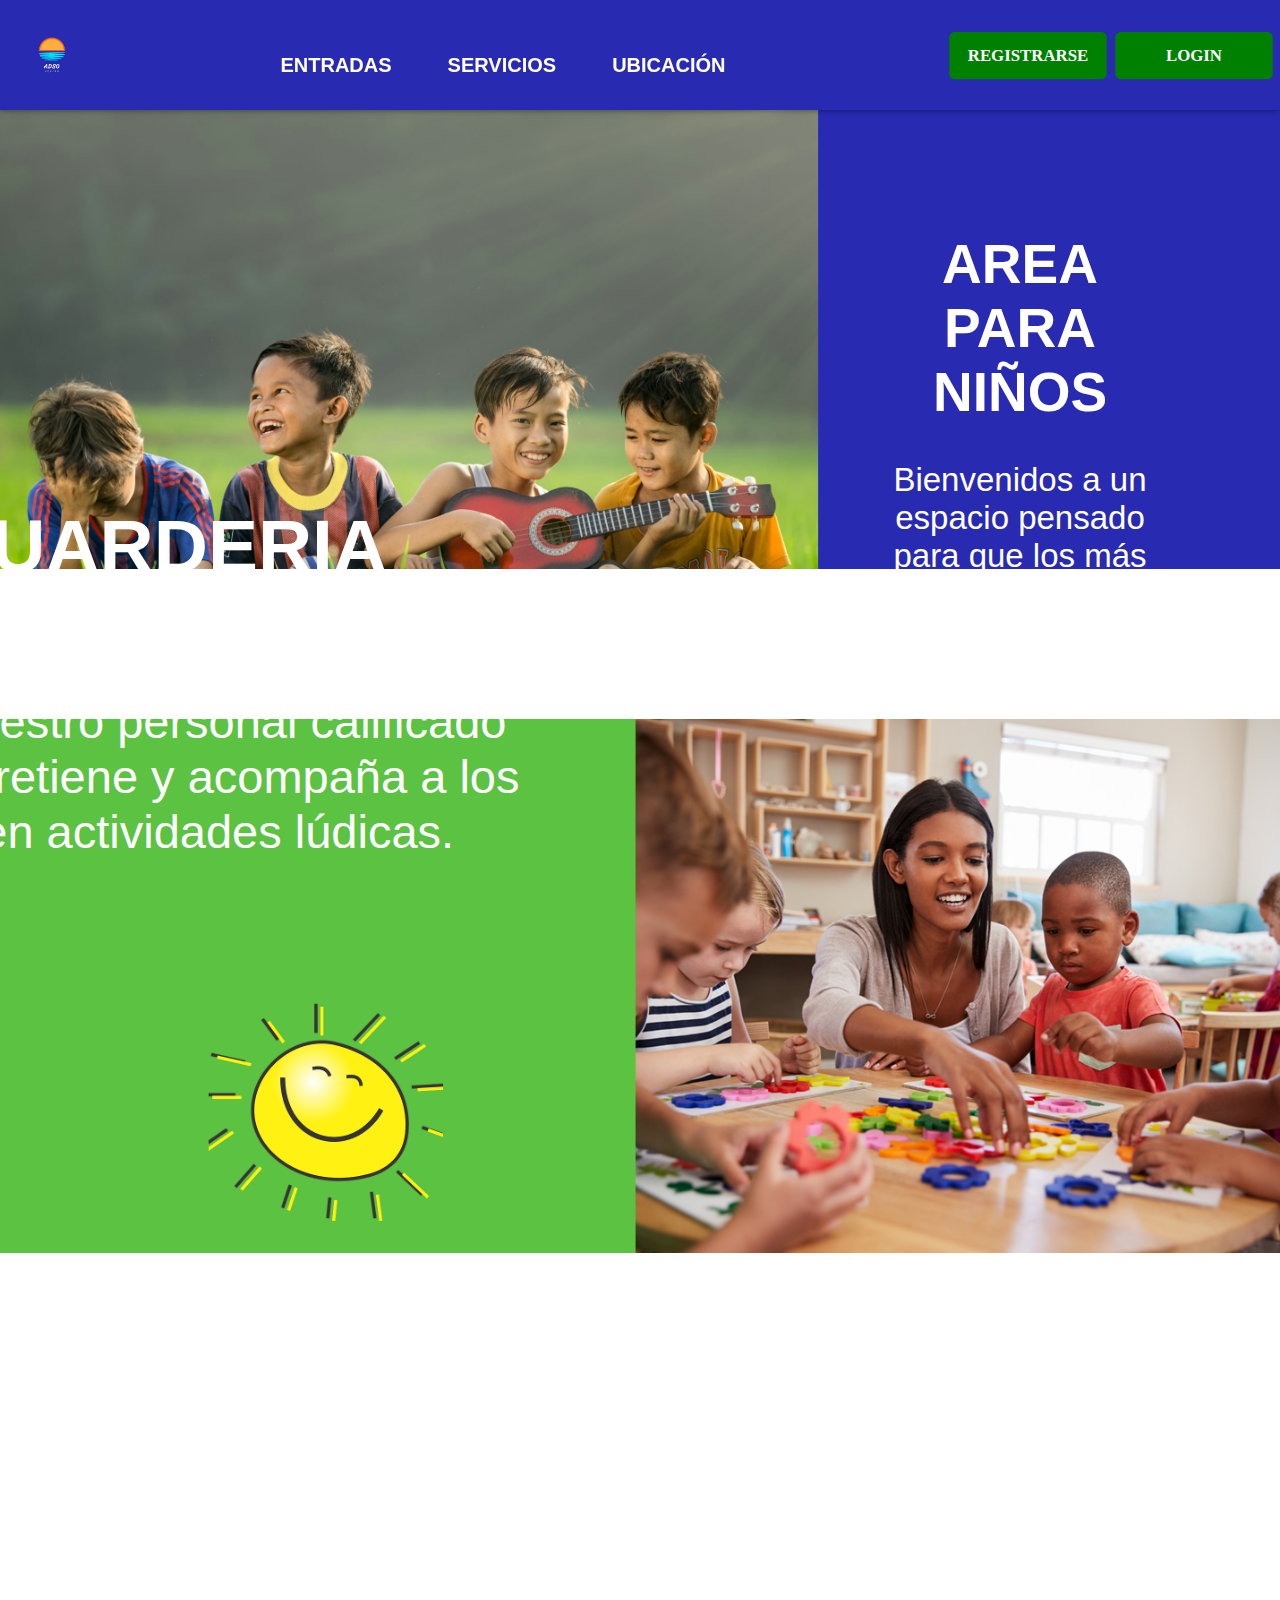
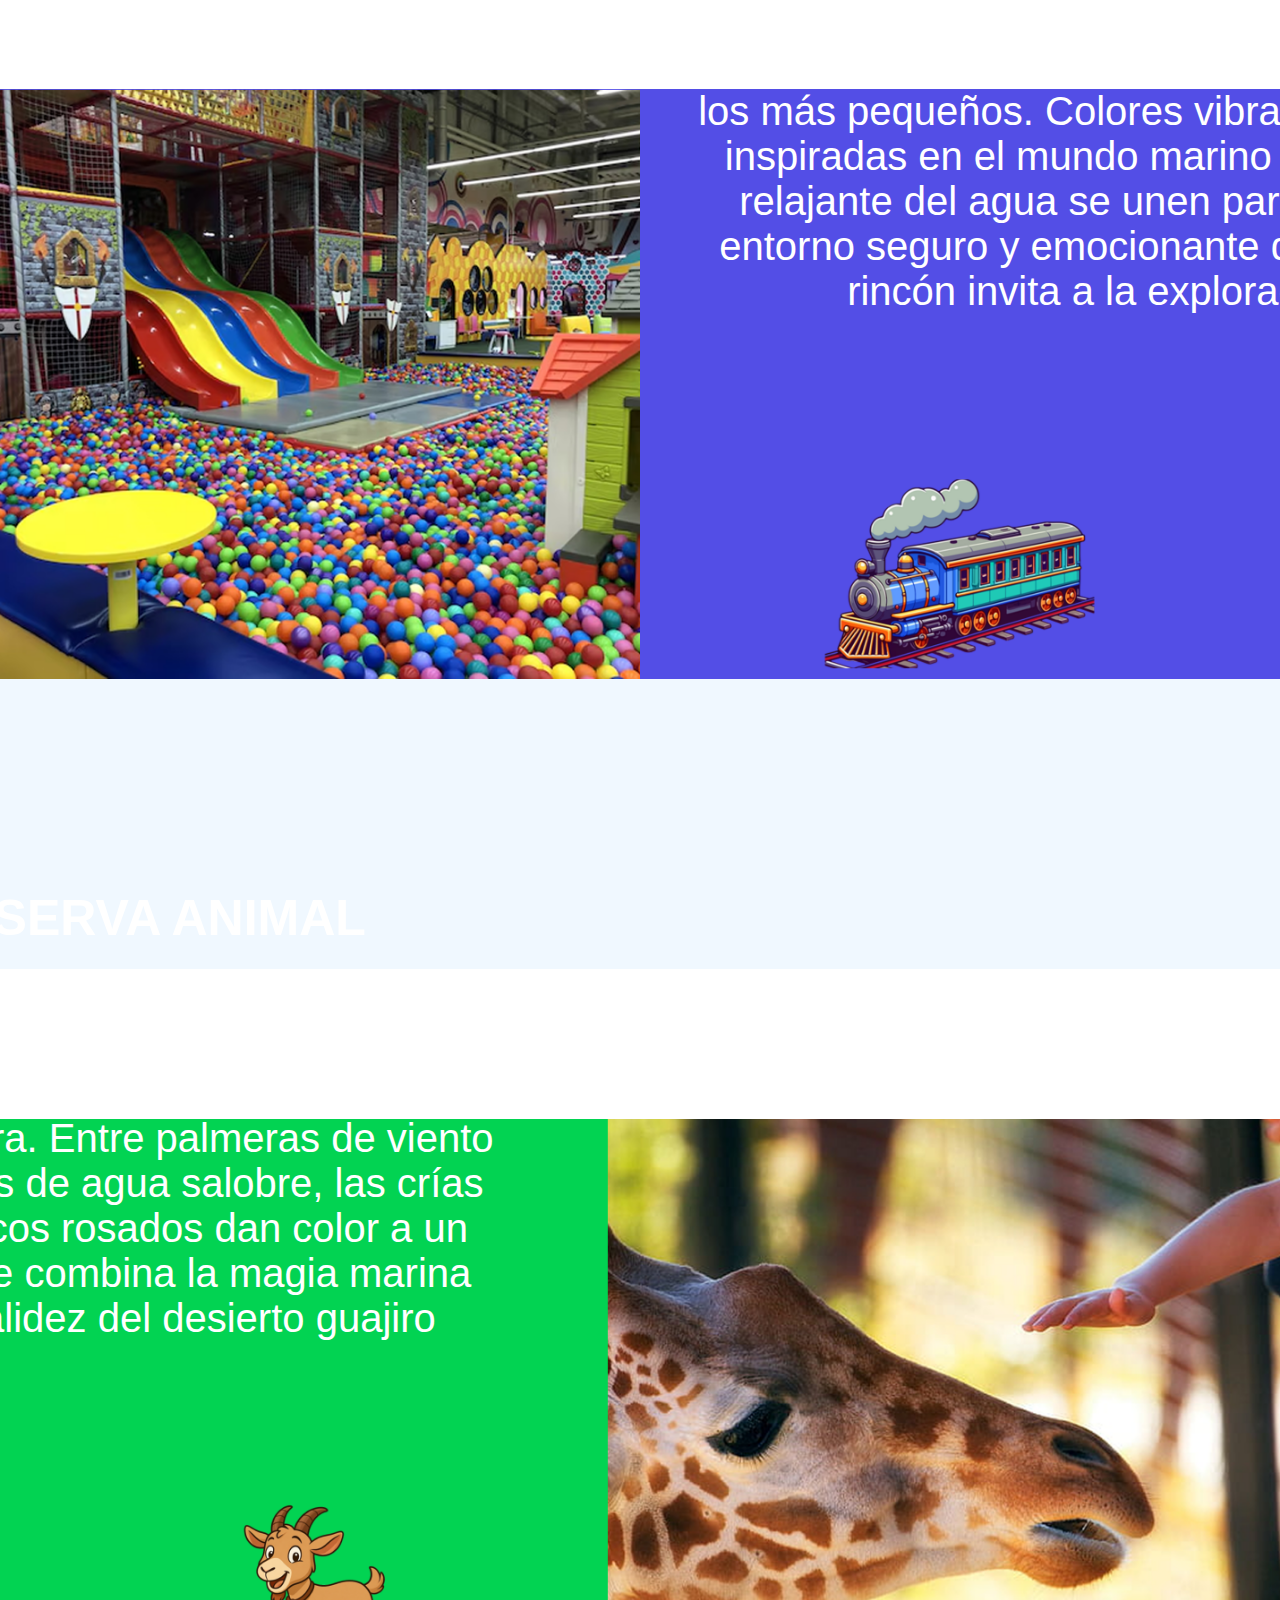
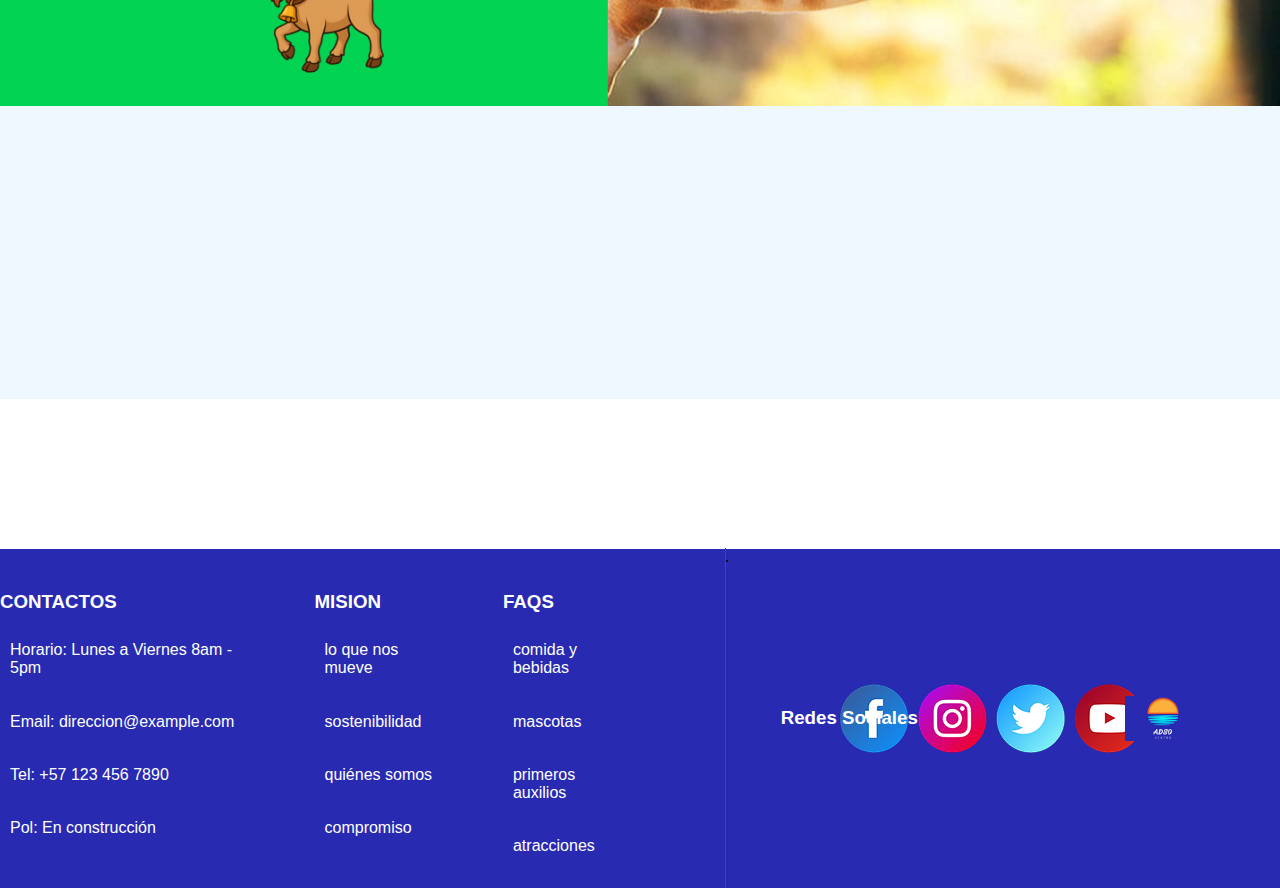
<file: cradso/html/seccion-infantil.html>
<html>
    <head>
        <meta charset="utf-8">
        <meta http-equiv="X-UA-Compatible" content="IE=edge">
        <title>centro recreacional adso</title>
        <meta name="description" content="">
        <meta name="viewport" content="width=device-width, initial-scale=1">
        <link rel="stylesheet" href="styles/infantil.css">
    </head>
    <body>
        <header>
            <div id="logo-header">
                <a href="../index.html"><img class="logo" src="../imagenes/Logo.png" alt="Logo"></a>
            </div>
            <div id="menu-header">
                <ul id="lista-menu">
                    <li><a class="links-nav" href="#entradas">ENTRADAS</a></li>
                    <li><a class="links-nav" href="#servicios">SERVICIOS</a></li>
                    <li><a class="links-nav" href="#ubicacion">UBICACIÓN</a></li>
                </ul>
            </div>
            <div id="botones-header">
                <a href="registrarse.html"><input class="login-reg" type="button" value="REGISTRARSE"></a>
                <a href="login.html"><input class="login-reg" type="button" value="LOGIN"></a>
            </div>
        </header>
        <main>
            <div id="seccion-ban">
                <img id="banner-kid" src="imagenes/banner_kid.png">
                <div id="texto-banner">
                    <h1 id="titulo-banner">AREA PARA NIÑOS</h1>
                    <prev id="parrafo-banner">Bienvenidos a un espacio pensado 
                        para que los más pequeños vivan su 
                        propia aventura acuática con total 
                        tranquilidad y diversión. Aquí cada 
                        rincón está diseñado para estimular 
                        su curiosidad, fomentar el juego y 
                        garantizar su seguridad bajo la 
                        supervisión de nuestro equipo de 
                        expertos.
                    </prev>
                </div>
            </div>
            <div class="distancia"></div>
            <div id="guarderia">
                <img id="banner-guarderia" src="imagenes/guarderia.png">
                <div id="texto-guarderia">
                    <h1 id="titulo-guarderia">GUARDERIA</h1>
                    <prev id="parrafo-guarderia">
                        Un entorno acogedor y seguro <br>
                        donde nuestro personal calificado <br>
                        cuida, entretiene y acompaña a los <br>
                        niños en actividades lúdicas.
                    </prev>
                </div>
            </div>
            <div class="distancia"></div>
            <div id="seccion-fun">
                <img id="fun-banner" src="imagenes/entretenimiento.png">
                <div id="texto-fun">
                    <h1 id="titulo-fun">CENTRO DE ENTRETENIMIENTO</h1>
                    <prev id="parrafo-fun">
                        El corazón lúdico del área infantil cobra<br>
                        vida en un espacio diseñado para <br>
                        despertar la imaginación y la energía de <br>
                        los más pequeños. Colores vibrantes, formas <br>
                        inspiradas en el mundo marino y el sonido <br>
                        relajante del agua se unen para crear un <br>
                        entorno seguro y emocionante donde cada <br>
                        rincón invita a la exploración
                    </prev>
                </div>
            </div>
            <div class="distancia"></div>
            <div id="seccion-animal">
                <img id="animal-banner" src="imagenes/animal.png">
                <div id="texto-animal">
                    <h1 id="titulo-animal">RESERVA ANIMAL</h1>
                    <prev id="parrafo-animal">
                        La Reserva Animal del área infantil te<br>
                        sumerge en un santuario vivo donde <br>
                        los niños descubren la riqueza natural <br>
                        de La Guajira. Entre palmeras de viento <br>
                        y manglares de agua salobre, las crías <br>
                        de flamencos rosados dan color a un <br>
                        paisaje que combina la magia marina <br>
                        con la calidez del desierto guajiro
                    </prev>
                </div>
            </div>
            <div class="distancia"></div>
        </main>
        <footer>
            <div id="datos-footer">
                <div class="dato-footer">
                    <h3 class="titulo-dato">CONTACTOS</h3>
                    <ul class="lista-datos">
                        <li>Horario: Lunes a Viernes 8am - 5pm</li>
                        <li>Email: direccion@example.com</li>
                        <li>Tel: +57 123 456 7890</li>
                        <li>Pol: En construcción</li>
                    </ul>
                </div>
                <div class="separadordata-footer">.</div>
                <div class="dato-footer">
                    <h3 class="titulo-dato">MISION</h3>
                    <ul class="lista-datos">
                        <li>lo que nos mueve</li>
                        <li>sostenibilidad</li>
                        <li>quiénes somos</li>
                        <li>compromiso</li>
                    </ul>
                </div>
                <div class="separadordata-footer">.</div>
                <div class="dato-footer">
                    <h3 class="titulo-dato">FAQS</h3>
                    <ul class="lista-datos">
                        <li>comida y bebidas</li>
                        <li>mascotas</li>
                        <li>primeros auxilios</li>
                        <li>atracciones</li>
                    </ul>
                </div>
            </div>
            <div id="linea">.</div>
            <div id="redes-sociales">
                <div id="texto-redes"><h3 id="titulo-redes">Redes Sociales</h3></div>
                <img id="redes-imagen" src="../imagenes/redes.png" alt="redes-sociales">
                <img id="logo" src="../imagenes/Logo.png" alt="logo-footer">
            </div>
        </footer>
    </body>
</html>
</file>
<file: cradso/styles/index.css>
body{
    background-color: black;
    margin: 0;
}

header{
    background-color: rgb(27, 27, 170);
    height: 100px;
    width: 100%;
    display: flex;
    align-items: center;
    justify-content: space-between;
    position: fixed;
    box-shadow: 0px 0px 6px 0px rgba(0, 0, 0, 0.5);
}

menu-header{
    display: flex;
    gap: 1em;
    align-items: center;
    justify-content: space-around;
}

ul{
    list-style: none;
    padding: 0;
    margin: 0;
    display: flex;
    flex-direction: row;
    gap: 1em;
}

li{
    color: white;
    padding: 10px;
}

.links-nav{
    color: white;
    text-decoration: none;
    padding: 10px;
    width: 3cm;
    font-weight: bold;
    font-family: Arial, sans-serif;
    font-size: 20px;
}

#botones-header{
    display: flex;
    gap: 1em;
    align-items: center;
    justify-content: space-around;
    margin: 11px;
}

.login-reg{
    display: flex;
    gap: 1em;
    align-items: center;
    justify-content: space-around;
    color: white;
    background-color: green;
    padding: 10px;
    border-radius: 5px;
    font-family:'Lucida Sans';
    font-size: 16px;
    font-weight: bold;
}

main{
    background-color: aliceblue;
}

.seccion-demografica{
    background-color: #EEEFFA;
    height: 583px;
    display: flex;
    justify-content: space-around;
    align-items: center;
}

footer{
    background-color: rgb(27, 27, 170);
    height: 100px;
}

#banner_centro{
    width: 100%;
}

.caja-texto{
    text-align: center;
    font-size: large;
    background-color: #4CB34C;
}

.texto-demo{
    color: white;
    padding: 10px;
    font-weight: bold;
    border-radius: 15px;
    font-size: 50px;
    font-family: 'Gill Sans', 'Gill Sans MT', Calibri, 'Trebuchet MS', sans-serif;
}

.caja-demo{

    margin: 4em;
}

.imagenes-demo{
    margin: 0 auto;
    bottom: 0%;
}

#imagen-restaurante{
    width: 100%;
}

#seccion-eventos{
    background-color: #EEEFFA;
    padding: 1em;
    text-align: center;
    display: flex;
    flex-direction: row;
    align-items: center;
}

#calendario{
    background-color: white;
    border: 2px solid black;
    border-radius: 15px;
    width: 30%;
    margin: 1em;
    padding: 1em;
}

#header-calendario{
    background-color: #3B21D0;
    color: white;
    padding: 1em;
    text-align: center;
    border-radius: 10px;
}

#dias-semana{
    display: flex;
    justify-content: space-around;
    font-weight: bold;
    margin-bottom: 1em;
}

.dia-semana{
    width: 2em;
    text-align: center;
}

#dias-mes{
    display: flex;
    flex-wrap: wrap;
    gap: 0.5em;
    justify-content: space-around;
}

#header-eventos{
    background-color: #3B21D0;
    color: white;
    padding: 1em;
    text-align: center;
}

#fecha{
    background-color: #EEEFFA;
    padding: 1em;
    text-align: center;
}

#imagen-gimnasio{
    width: 100%;
}

#imagen-mapa{
    width: 100%;
}
</file>
<file: cradso/html/styles/entradas.css>
body{
    font-family: Arial, Helvetica, sans-serif;
    height: 1282%;
    margin: 0 auto;
    background-color: rgb(9, 63, 56);
}

#fondo{
    margin: 0 auto;
    width: 100%;
    height: 1000px;
}

#Logo{
    width: 33%;
    position: relative;
    top: 4%;
    left: 32.8%;
}

#contenedor-form{
    border-radius: 3%;
    background-color: rgb(195, 207, 202);
    width: 28%;
    height: 60%;
    position: relative;
    top: -89%;
    left: 36.8%;
}

form{
    position: relative;
    top: 8%;
    display: grid;
    grid-template-rows: repeat(3, 1fr);
    gap: 120%;
}

.widgets{
    height: 230%;
    width: 92%;
    position: relative;
    left: 3.5%;
    text-align: center;
}

input[type="submit"]{
    background-color: rgb(27, 179, 166);
    width: 93.2%;
    height: 280%;
    position: relative;
    top: 50%;
    left: 4%;
    font-weight: bold;
    border: none;
    color: white;
}

main{
    display: block;
    height: 1000px;
}
</file>
<file: cradso/html/styles/gimnasio.css>
body{
    background-color: white;
    margin: 0;
}

header{
    background-color: #24232F;
    height: 110px;
    width: 100%;
    display: flex;
    align-items: center;
    justify-content: space-between;
    position: fixed;
    box-shadow: 0px 0px 6px 0px rgba(0, 0, 0, 0.5);
    z-index: 1000;
}

#texto_logo{
    display: none;
}

.aside-bar{
    background-color: rgba(0, 0, 0, 0.932);
    height: 100%;
    width: 80%;
    position: fixed;
}

#barra-lateral{
    display: none;
}

#elementos-menu{
    height: 110px;
    width: 100%;
    display: flex;
    align-items: center;
    justify-content: space-between;
}

#logo-header{
    margin: 0;
    padding: 0;
    width: 5%;
}

.logo{
    width: 100%;
    border-radius: 30%;
    position: relative;
    left: 20px;
}

menu-header{
    display: flex;
    gap: 1em;
    align-items: center;
    justify-content: space-around;
}

#lista-menu{
    position: relative;
    top: 10%;
    list-style: none;
    padding: 0;
    margin: 0;
    display: flex;
    flex-direction: row;
    gap: 1em;
}

li{
    color: white;
    padding: 10px;
}

a{
    text-decoration: none;
    color: white;
}

.links-nav{
    position: relative;
    top: 46%;
    color: white;
    text-decoration: none;
    padding: 10px;
    width: 3cm;
    font-weight: bold;
    font-family: Arial, sans-serif;
    font-size: 20px;
}

#caja-opciones{
    visibility: hidden;
    font-family: Arial, Helvetica, sans-serif;
    font-weight: bold;
    position: relative;
    top: 50%;
    list-style: none;
    background-color: #6e6e6e;
}

#caja-opciones-aside{
    display: none;
}

li:hover #caja-opciones{
    visibility: visible;
}


#botones-header{
    display: flex;
    gap: 1em;
    align-items: center;
    justify-content: space-around;
    margin: 11px;
    position: relative;
    right: 15px;
}

.login-reg, .login-reg-lateral{
    display: flex;
    gap: 1em;
    align-items: center;
    justify-content: space-around;
    color: white;
    background-color: rgb(3, 34, 209);
    padding: 10px;
    border-radius: 5px;
    font-family:'Lucida Sans';
    font-size: 16px;
    font-weight: bold;
    width: 150px;
    border: none;
    height: 45px;
    transform: scale(1.05);
    transition: transform 0.2s ease-in-out;
    cursor: pointer;
}

main{
    background-color: aliceblue;
}

#seccion-ban{
    display: grid;
    position: relative;
    top: 110px;
    width: 100%;   
    background-color: white;
}

#banner-restaurante{
    width: 100%;
}

#introduccion{
    position: relative;
    top: 100px;
    width: 100%;
    background-color: #24232F;
    display: grid;
    grid-template-columns: repeat(3, 1fr);
    height: 832px;
}

#texto-intro{
    display: grid;
    grid-template-rows: repeat(2, 1fr);
    color: white;
    width: 100%;
    position: relative;
    top: -100px;
    left: 160px;
}

#parrafo-intro{
    font-size: 310%;
    font-family: Arial, Helvetica, sans-serif;
    position: relative;
    top: -347px;
}

#linea-intro{
    background-color: transparent;
    height: 100%;
    width: 0.05%;
    position: relative;
    right: -6.5%;
}

#contenedor-pesa{
    width: 100%;
    position: relative;
    top: 8%;
    right: 260px;
}

#imagen-pesa{
    width: 100%;
}

#seccion-toguro{
    display: grid;
    grid-template-columns: repeat(2, 1fr);
    background-color: #11186e;
    height: 650px;
}

#contenedor-toguro{
    width: 35%;
    position: relative;
    top: 26.95%;
    left: 26.5%;
}

#imagen-toguro{
    width: 100%;
}

#texto-toguro{
    display: grid;
    grid-template-columns: 1fr;
    position: relative;
    top: 300px;
    right: 30px;
}

#parrafo-toguro{
    font-size: 50px;
    font-family: Arial, Helvetica, sans-serif;
    color: white;
    text-align: center;
}

#seccion-actividades{
    width: 100%;
    height: 2010px;
    display: grid;
    grid-template-rows: repeat(2, 1fr);
    background-color: #3F3B36;
    color: white;
    font-family: Arial, Helvetica, sans-serif;
    gap: 0%;
}

#barra-superior-actividades{
    width: 100%;
    height: 80px;
    display: grid;
    grid-template-columns: repeat(2, 1fr);
}

#texto-actividades{
    font-family: Arial, Helvetica, sans-serif;
    color: white;
    display: grid;
    justify-content: center;
}

#buscador{
    display: grid;
    justify-content: center;
    grid-template-columns: repeat(2, 1fr);
    gap: 0px;
}

#formulario{
    width: 198%;
    position: relative;
    top: 10px;
    left: 10px;
}

#barra-busqueda[type="text"]{
    width: 50%;
    height: 43px;
    font-size: 120%;
    color: #616161d7;
    font-family: Arial, Helvetica, sans-serif;
    transform: scale(1.05);
    transition: transform 0.2s ease-in-out;
}

#boton-busqueda[type="submit"]{
    width: 25%;
    height: 43px;
    color: rgb(0, 0, 0);
    font-family: Arial, Helvetica, sans-serif;
    font-size: 120%;
    font-weight: bold;
    transform: scale(1.05);
    transition: transform 0.2s ease-in-out;
    
}

#contenedor-actividades{
    position: relative;
    top: -110px;
    display: grid;
    
}

#cuadricula-actividades{
    width: 100%;
    display: grid;
    grid-template-rows: repeat(3, 1fr);
    gap: 3%;
}

.filas-actividades{
    position: relative;
    width: 100%;
    display: grid;
    grid-template-columns: repeat(3, 1fr);
    gap: 3%;
}

.carta-actividades{
    width: 100%;
    height: 600px;
    background-color: #24232F;
    display: grid;
    grid-template-rows: repeat(3, 1fr);
    gap: 0%;
    border-radius: 2%;
}

.contenedor-imagen-actividades{
    width: 100%;
    height: 86%;
    display: grid;
    justify-content: center;
    grid-template-columns: 1fr;
}

.imagen-actividades{
    position: relative;
    top: 8%;
    width: 82%;
    height: 85%;
    margin: 0 auto;
}

.titulo-actividades{
    margin: 0 auto;
}

.precio{
    margin: 0 auto;
}

footer{
    background-color: #24232F;
    height: 340px;
    width: 100%;
    display: flex;
    justify-content: space-around;
    align-items: center;
}

#datos-footer{
    color: rgb(255, 255, 255);
    display: flex;
    flex-direction: row;
}

.titulo-dato{
    font-family: Arial;
}

.lista-datos{
    list-style: none;
    padding: 0;
    margin: 0;
    display: flex;
    flex-direction: column;
    gap: 0.95em;
    font-family: Arial;
}

.separadordata-footer{
    width: 50px;
    color: transparent;
}

#linea{
    background-color: #000000;
    height: 100%;
    width: 0.05%;
    position: relative;
    right: -6.5%;
}

#redes-sociales{
    display: flex;
    gap: 1em;
    align-items: center;
    justify-content: space-around;
}

#titulo-redes{
    position: relative;
    right: -90%;
    font-family: Arial;
    color: rgb(255, 255, 255);
}

#logo{
    position: relative;
    left: -10%;
    width: 12%;
    margin: 0;
}

@media (max-width: 480px){
    #introduccion, #seccion-toguro, #barra-superior-actividades, .filas-actividades{
        overflow: hidden;
        grid-template-columns: 1fr;
        height: 100%;
    }

    .filas-actividades{
        gap: 19%;
    }

    .carta-actividades{
        gap: 9%;
    }

    #barra-superior-actividades{
        height: 30%;
    }

    #seccion-actividades{
        height: 129%;
        overflow: hidden;
        grid-template-rows: 48fr 52fr;
    }

    #contenedor-actividades{
        margin: 0 auto;
        overflow: scroll;
        height: 140%;
        position: relative;
        top: -53%;
    }

    #buscador{
        height: 186%;
        position: relative;
        top: -10%;
    }

    #texto-actividades{
        height: 70%;
    }

    #texto-intro{
        width: 20%;
        height: 50%;
        position: relative;
        left: 4.7%;
        top: 10%;
    }

    #parrafo-intro{
        width: 250%;
        font-size: 140%;
        position: relative;
        top: -22%;
    }

    #contenedor-pesa{
        position: relative;
        top: -50%;
        left: 4.6%;
    }

    #imagen-pesa{
        width: 90%;
    }

    #contenedor-toguro{
        width: 96%;
        position: relative;
        top: 48.87%;
        left: 1%;
    }

    #texto-toguro{
        position: relative;
        top: -245%;
        left: 14%;
        width: 70%;
    }

    #parrafo-toguro{
        font-size: 170%;
    }

    #formulario{
        position: relative;
        top: 10%;
        left: 23%;
    }

    #barra-busqueda[type="text"]{
        width: 73%;
        position: relative;
        left: -8%;
    }

    #boton-busqueda[type="submit"]{
        width: 19%;
        position: relative;
        top: -1.5%;
        left: -7%;
        font-size: 80%;
    }

    #botones-menu-lateral{
        display: grid;
        grid-template-rows: repeat(2, 1fr);
        gap: 8%;
        position: relative;
        top: 10px;
        left: 25%;
    }

    #seccion-ban{
        width: 100%;
        height: 22%;
    }
    
    #texto_logo{
        display: block;
        width: 50%;
        position: relative;
        left: 28%;
    }

    footer{
        flex-direction: column;
        height: 50%;
    }

    #logo-header, #botones-header, .login-reg{
        display: none;
    }

    #elementos-menu{
        display: none;
    }

    #lista-menu-aside{
        list-style: none;
    }

    .links-nav{
        font-size: 95%;
    }

    #ubicacion-aside{
        position: relative;
        top: -40px;
    }

    header{
        height: 100px;
    }

    #datos-footer{
        width: 0%;
        position: relative;
        left: -46%;
    }

    .titulo-dato{
        font-size: 110%;
        position: relative;
        left: 5%;
    }

    .lista-datos{
        font-size: 80%;
    }

    .dato{
        font-size: 80%;
        position: relative;
        left: 20%;
    }

    #linea{
        width: 100%;
        height: 1px;
        position: relative;
        left: 0%;
        padding: -100%;
    }

    #redes-imagen{
        width: 50%;
        position: relative;
        left: 3%;
    }

    #redes-sociales{
        position: relative;
        left: -10%;
    }

    #titulo-redes{
        font-size: 95%;
        position: relative;
        left: 44%;
    }

    #logo{
        position: relative;
        left: 5.7%;
    }

    #entradas-aside{
        position: relative;
    }

    #service-aside{
        cursor: pointer;
        position: relative;
        top: -30px;
    }

    #barra-lateral{
        display: block;
        position: fixed;
        left: -5%;
        top: 3%;
        z-index: 1002;
    }

    #check-menu:checked ~ .aside-bar{
        display: block;
    }

    .logo-menu-lateral, .logo-lateral{
        width: 17%;
        cursor: pointer;
    }

    .aside-bar{
        display: none;
        z-index: 999;
        font-family: Arial, Helvetica, sans-serif;
        font-weight: bold;
    }

    #lista-log-aside{
        list-style: none;
    }

    #caja-opciones-aside{
        list-style: none;
        position: relative;
        top: -40px;
        left: 10%;
    }

    #check-service{
        position: relative;
        visibility: hidden;
    }

    #check-service:checked ~ #caja-opciones-aside{
        display: block;
    }

    .login-reg-lateral{
        position: relative;
        right: 30%;
        width: 80%;
        font-size: 90%;
    }

    #logo-aside{
        width: 50%;
        position: relative;
        left: 18%;
    }

    .links-nav-aside{
        position: relative;
        left: 24%;
    }
}
</file>
<file: cradso/html/styles/adolecentes.css>
body{
    background-color: white;
    margin: 0;
}

header{
    background-color: #282AB2;
    height: 110px;
    width: 100%;
    display: flex;
    align-items: center;
    justify-content: space-between;
    position: fixed;
    box-shadow: 0px 0px 6px 0px rgba(0, 0, 0, 0.5);
    z-index: 1000;
}

#logo-header{
    margin: 0;
    padding: 0;
    width: 5%;
}

.logo{
    width: 100%;
    border-radius: 30%;
    position: relative;
    left: 20px;
}

menu-header{
    display: flex;
    gap: 1em;
    align-items: center;
    justify-content: space-around;
}

#lista-menu{
    position: relative;
    top: 10%;
    list-style: none;
    padding: 0;
    margin: 0;
    display: flex;
    flex-direction: row;
    gap: 1em;
}

li{
    color: white;
    padding: 10px;
}

a{
    text-decoration: none;
    color: white;
}

.links-nav{
    position: relative;
    top: 46%;
    color: white;
    text-decoration: none;
    padding: 10px;
    width: 3cm;
    font-weight: bold;
    font-family: Arial, sans-serif;
    font-size: 20px;
}

#caja-opciones{
    visibility: hidden;
    font-family: Arial, Helvetica, sans-serif;
    font-weight: bold;
    position: relative;
    top: 50%;
    list-style: none;
    background-color: #3c3ed1;
}

li:hover #caja-opciones{
    visibility: visible;
}


#botones-header{
    display: flex;
    gap: 1em;
    align-items: center;
    justify-content: space-around;
    margin: 11px;
}

.login-reg{
    display: flex;
    gap: 1em;
    align-items: center;
    justify-content: space-around;
    color: white;
    background-color: rgb(0, 128, 0);
    padding: 10px;
    border-radius: 5px;
    font-family:'Lucida Sans';
    font-size: 16px;
    font-weight: bold;
    width: 150px;
    border: none;
    height: 45px;
    transform: scale(1.05);
    transition: transform 0.2s ease-in-out;
    cursor: pointer;
}

main{
    background-color: aliceblue;
}

#seccion-ban{
    overflow: hidden;
    position: relative;
    top: 110px;
    width: 100%;   
    background-color: white;
}

#banner-teen{
    width: 100%;
}

#texto-banner{
    color: white;
    position: absolute;
    top: 15%;
    left: 74%;
    font-family: 'Trebuchet MS', 'Lucida Sans Unicode', 'Lucida Grande', 'Lucida Sans', Arial, sans-serif  
}

#titulo-banner{
    position: relative;
    align-items: center;
    font-size: 55px;
    text-align: center;
    right: 100px;
}

#parrafo-banner{
    display: flex;
    justify-content: center;
    position: relative;
    font-size: 30px;
    font-style: Arial;
    text-align: center;
    right: 100px;
}

#deportes{
    width: 100%;
    height: 280px;
    display: flex;
    justify-content: center;
    background-color: rgb(223, 223, 223);
    position: relative;
    top: 110px;
}

#deportes-imagen{
    position: relative;
    top: 64px;
    width: 50%;
    height: 150px;
}

#seccion-deportes{
    background-color: #282AB2;
    position: relative;
    top: 110.5px;
}

#contenedor-deportes{
    background-color: rgb(168, 13, 13);
    display: flex;
    justify-content: center;
}

.fila-deporte{
    display: grid;
    grid-template-columns: repeat(3, 1fr);
    gap: 10px;
}

.deporte-imagen{
    width: 100%;
    height: 100%;
    object-fit: cover;
    border-radius: 10px;
}

#fila-media{
    background-color: transparent;
    height: 30px;
}

#introduccion-games{
    background-color: #0f0f41;
    height: 1075px;
}

#estrellas{
    width: 100%;
}

#base-arcade{
    display: grid;
    grid-template-columns: repeat(3, 1fr);
    width: 100%;
    height: 97%;
    position: relative;
    top: -987px;
}

.column-game{
    display: grid;
    grid-template-rows: repeat(2, 1fr);
    width: 50%;
}

#zona-arcade{
    width: 500px;
    position: relative;
    left: 142px;
    top: 295px;
}

#start{
    width: 100%; position: relative;
    left: 142px;
    top: -220px;
}

#neogeo{
    width: 560px;
    position: relative;
    top: 260px;
}

#neogeo:hover{
    transform: scale(1.1);
    transition-duration: 0.2s;
}

#ultrascores{
    width: 100%;
}

#stats{
    width: 450px;
    position: relative;
    top: -329px;
    right: 3px;
}

#contenedor-score{
    display: grid;
    grid-template-rows: repeat(2, 1fr);
    position: relative;
    top: 30px;
}

#contenedor-coin{
    position: relative;
    bottom: -45px;
}

#coin{
    width: 250px;
    position: relative;
    top: -250px;
    left: 100px;
}

#coin:hover{
    transform: translate(0px, 65px) rotate(-65deg);
    transition-duration: 0.3s;
}

#ranura{
    width: 250px;
    position: relative;
    top: -250px;
    left: 100px;
}

#arcade-wall-div{
    width: 100%;
}

#arcade-wall-imagen{
    width: 100%;
}

#seccion-games{
    overflow: hidden;
    width: 100%;
    padding: -25em;
    height: 1090px;
}

#banner-game{
    width: 100%;

}

#texto-games{
    position: relative;
    top:-1000px;
    right: -50px;
    width: 100%;
    height: 0%;
    text-align: center;
    color: white;
}

#titulo-games{
    position: relative;
    text-align: center;
    width: 3000px;
    font-size: 78px;
    font-family: arial;
}

#parrafo-games{
    width: 3000px;
    position: relative;
    left: 28%;
    text-align: center;
    font-size: 22px;
    font-family: arial;
}

.distancia{
    position: relative;
    top: 1px;
    background-color: white;
    height: 150px;
}

footer{
    background-color: #282AB2;
    height: 340px;
    width: 100%;
    display: flex;
    justify-content: space-around;
    align-items: center;
}

#datos-footer{
    color: white;
    display: flex;
    flex-direction: row;
}

.titulo-dato{
    font-family: Arial;
}

.lista-datos{
    list-style: none;
    padding: 0;
    margin: 0;
    display: flex;
    flex-direction: column;
    gap: 0.95em;
    font-family: Arial;
}

.separadordata-footer{
    width: 50px;
    color: transparent;
}

#linea{
    background-color: rgb(77, 55, 206);
    height: 100%;
    width: 0.05%;
    position: relative;
    right: -6.5%;
}

#redes-sociales{
    display: flex;
    gap: 1em;
    align-items: center;
    justify-content: space-around;
}

#titulo-redes{
    position: relative;
    right: -90%;
    font-family: Arial;
    color: white;
}

#logo{
    position: relative;
    left: -10%;
    width: 12%;
    margin: 0;
}
</file>
<file: cradso/html/styles/restaurante.css>
body{
    background-color: white;
    margin: 0;
}

header{
    background-color: #dfc21d;
    height: 110px;
    width: 100%;
    display: flex;
    align-items: center;
    justify-content: space-between;
    position: fixed;
    box-shadow: 0px 0px 6px 0px rgba(0, 0, 0, 0.5);
    z-index: 1000;
}

#logo-header{
    margin: 0;
    padding: 0;
    width: 5%;
}

.logo{
    width: 100%;
    border-radius: 30%;
    position: relative;
    left: 20px;
}

menu-header{
    display: flex;
    gap: 1em;
    align-items: center;
    justify-content: space-around;
}

#lista-menu{
    list-style: none;
    padding: 0;
    margin: 0;
    display: flex;
    flex-direction: row;
    gap: 1em;
}

li{
    color: rgb(0, 0, 0);
    padding: 10px;
}

.links-nav{
    color: rgb(0, 0, 0);
    text-decoration: none;
    padding: 10px;
    width: 3cm;
    font-weight: bold;
    font-family: Arial, sans-serif;
    font-size: 20px;
}

#botones-header{
    display: flex;
    gap: 1em;
    align-items: center;
    justify-content: space-around;
    margin: 11px;
    position: relative;
    right: 15px;
}

.login-reg{
    display: flex;
    gap: 1em;
    align-items: center;
    justify-content: space-around;
    color: white;
    background-color: rgb(209, 78, 3);
    padding: 10px;
    border-radius: 5px;
    font-family:'Lucida Sans';
    font-size: 16px;
    font-weight: bold;
    width: 150px;
    border: none;
    height: 45px;
}

main{
    background-color: aliceblue;
    display: grid;
}

#seccion-ban{
    display: grid;
    position: relative;
    top: 110px;
    width: 100%;   
    background-color: white;
}

#banner-restaurante{
    width: 100%;
}

#introduccion{
    position: relative;
    top: 100px;
    width: 100%;
    background-color: #a50a0a;
    display: grid;
    grid-template-columns: repeat(3, 1fr);
    height: 832px;
}

#texto-intro{
    display: grid;
    grid-template-rows: repeat(2, 1fr);
    color: white;
    width: 100%;
    position: relative;
    top: -200px;
    left: 160px;
}

#parrafo-intro{
    font-size: 310%;
    font-family: Arial, Helvetica, sans-serif;
    position: relative;
    top: -347px;
}

#linea-intro{
    background-color: transparent;
    height: 100%;
    width: 0.05%;
    position: relative;
    right: -6.5%;
}

#contenedor-food{
    width: 100%;
    position: relative;
    top: 207px;
    right: 328px;
}

#imagen-food{
    width: 130%;
}

#seccion-chef{
    display: grid;
    grid-template-columns: repeat(2, 1fr);
    background-color: #7C1517;
    height: 650px;
}

#contenedor-chef{
    width: 50%;
    position: relative;
    top: 330px;
    left: 200px;
}

#imagen-chef{
    width: 100%;
}

#texto-chef{
    display: grid;
    grid-template-columns: 1fr;
    position: relative;
    top: 300px;
    right: 30px;
}

#parrafo-chef{
    font-size: 50px;
    font-family: Arial, Helvetica, sans-serif;
    color: white;
    text-align: center;
}

#seccion-menu{
    width: 100%;
    height: 2010px;
    display: grid;
    grid-template-rows: repeat(2, 1fr);
    background-color: #3F3B36;
    color: white;
    font-family: Arial, Helvetica, sans-serif;
    gap: 0%;
}

#barra-superior-menu{
    width: 100%;
    height: 80px;
    display: grid;
    grid-template-columns: repeat(2, 1fr);
}

#texto-menu{
    font-family: Arial, Helvetica, sans-serif;
    color: white;
    display: grid;
    justify-content: center;
}

#buscador{
    display: grid;
    justify-content: center;
    grid-template-columns: repeat(2, 1fr);
    gap: 0px;
}

#formulario{
    width: 198%;
    position: relative;
    top: 10px;
    left: 10px;
}

#barra-busqueda[type="text"]{
    width: 50%;
    height: 43px;
    font-size: 120%;
    color: #616161d7;
    font-family: Arial, Helvetica, sans-serif;
    transform: scale(1.05);
    transition: transform 0.2s ease-in-out;
}

#boton-busqueda[type="submit"]{
    width: 25%;
    height: 43px;
    color: rgb(0, 0, 0);
    font-family: Arial, Helvetica, sans-serif;
    font-size: 120%;
    font-weight: bold;
    transform: scale(1.05);
    transition: transform 0.2s ease-in-out;
    
}

#contenedor-menu{
    position: relative;
    top: -110px;
    display: grid;
    
}

#cuadricula-menu{
    width: 100%;
    display: grid;
    grid-template-rows: repeat(3, 1fr);
    gap: 3%;
}

.filas-menu{
    position: relative;
    width: 100%;
    display: grid;
    grid-template-columns: repeat(3, 1fr);
    gap: 3%;
}

.carta-platillo{
    width: 100%;
    height: 600px;
    background-color: #9b1111;
    display: grid;
    grid-template-rows: repeat(3, 1fr);
    gap: 0%;
    border-radius: 2%;
}

.contenedor-imagen-platillo{
    width: 100%;
    height: 86%;
    display: grid;
    justify-content: center;
    grid-template-columns: 1fr;
}

.imagen-platillo{
    position: relative;
    top: 8%;
    width: 82%;
    height: 85%;
    margin: 0 auto;
}

.titulo-platillo{
    margin: 0 auto;
}

.precio{
    margin: 0 auto;
}

footer{
    background-color: #dfc21d;
    height: 340px;
    width: 100%;
    display: flex;
    justify-content: space-around;
    align-items: center;
}

#datos-footer{
    color: rgb(0, 0, 0);
    display: flex;
    flex-direction: row;
}

.titulo-dato{
    font-family: Arial;
}

.lista-datos{
    list-style: none;
    padding: 0;
    margin: 0;
    display: flex;
    flex-direction: column;
    gap: 0.95em;
    font-family: Arial;
}

.separadordata-footer{
    width: 50px;
    color: transparent;
}

#linea{
    background-color: #9fa12c;
    height: 100%;
    width: 0.05%;
    position: relative;
    right: -6.5%;
}

#redes-sociales{
    display: flex;
    gap: 1em;
    align-items: center;
    justify-content: space-around;
}

#titulo-redes{
    position: relative;
    right: -90%;
    font-family: Arial;
    color: rgb(0, 0, 0);
}

#logo{
    position: relative;
    left: -10%;
    width: 12%;
    margin: 0;
}
</file>
<file: cradso/html/styles/infantil.css>
body{
    background-color: white;
    margin: 0;
}

header{
    background-color: #282AB2;
    height: 110px;
    width: 100%;
    display: flex;
    align-items: center;
    justify-content: space-between;
    position: fixed;
    box-shadow: 0px 0px 6px 0px rgba(0, 0, 0, 0.5);
    z-index: 1000;
}

#logo-header{
    margin: 0;
    padding: 0;
    width: 5%;
}

.logo{
    width: 100%;
    border-radius: 30%;
    position: relative;
    left: 20px;
}

menu-header{
    display: flex;
    gap: 1em;
    align-items: center;
    justify-content: space-around;
}

#lista-menu{
    position: relative;
    top: 10%;
    list-style: none;
    padding: 0;
    margin: 0;
    display: flex;
    flex-direction: row;
    gap: 1em;
}

li{
    color: white;
    padding: 10px;
}

a{
    text-decoration: none;
    color: white;
}

.links-nav{
    position: relative;
    top: 46%;
    color: white;
    text-decoration: none;
    padding: 10px;
    width: 3cm;
    font-weight: bold;
    font-family: Arial, sans-serif;
    font-size: 20px;
}

#caja-opciones{
    visibility: hidden;
    font-family: Arial, Helvetica, sans-serif;
    font-weight: bold;
    position: relative;
    top: 50%;
    list-style: none;
    background-color: #3c3ed1;
}

li:hover #caja-opciones{
    visibility: visible;
}


#botones-header{
    display: flex;
    gap: 1em;
    align-items: center;
    justify-content: space-around;
    margin: 11px;
}

.login-reg{
    display: flex;
    gap: 1em;
    align-items: center;
    justify-content: space-around;
    color: white;
    background-color: rgb(0, 128, 0);
    padding: 10px;
    border-radius: 5px;
    font-family:'Lucida Sans';
    font-size: 16px;
    font-weight: bold;
    width: 150px;
    border: none;
    height: 45px;
    transform: scale(1.05);
    transition: transform 0.2s ease-in-out;
    cursor: pointer;
}

main{
    background-color: aliceblue;
}

#seccion-ban{
    position: relative;
    top: 110px;
    width: 100%;   
    background-color: white;
}

#banner-kid{
    width: 100%;
}

#texto-banner{
    color: white;
    position: absolute;
    top: 15%;
    left: 75%;
    font-family: 'Trebuchet MS', 'Lucida Sans Unicode', 'Lucida Grande', 'Lucida Sans', Arial, sans-serif  
}

#titulo-banner{
    position: relative;
    align-items: center;
    font-size: 55px;
    text-align: center;
    right: 100px;
}

#parrafo-banner{
    display: flex;
    justify-content: center;
    position: relative;
    font-size: 33px;
    font-style: Arial;
    text-align: center;
    right: 100px;
}

#guarderia{
    background-color: white;
    position: relative;
    top: 1px;
    width: 100%;   
    height: 820px;
    margin: 0;
}

#banner-guarderia{
    width: 100%;
}

#texto-guarderia{
    color: rgb(255, 255, 255);
    position: relative;
    top: -800px;
    left: -385px;
    font-family: 'Trebuchet MS', 'Lucida Sans Unicode', 'Lucida Grande', 'Lucida Sans', Arial, sans-serif  
}

#titulo-guarderia{
    position: relative;
    align-items: center;
    font-size: 75px;
    text-align: center;
    right: 95px;
}

#parrafo-guarderia{
    display: flex;
    justify-content: center;
    position: relative;
    font-size: 47px;
    font-style: Arial;
    text-align: center;
    right: 100px;
}

#seccion-fun{
    height: 880px;
    margin: 0;
}

#fun-banner{
    width: 100%;
}

#texto-fun{
    color: rgb(255, 255, 255);
    position: relative;
    top: -850px;
    left: 559.5px;
    font-family: 'Trebuchet MS', 'Lucida Sans Unicode', 'Lucida Grande', 'Lucida Sans', Arial, sans-serif  
}

#titulo-fun{
    position: relative;
    align-items: center;
    font-size: 50px;
    text-align: center;
    right: 95px;
}

#parrafo-fun{
    display: flex;
    justify-content: center;
    position: relative;
    font-size: 40px;
    font-style: Arial;
    text-align: center;
    right: 100px;
}

#seccion-animal{
    height: 880px;
    margin: 0;
}

#animal-banner{
    width: 100%;
}

#texto-animal{
    color: rgb(255, 255, 255);
    position: relative;
    top: -850px;
    left: -400px;
    font-family: 'Trebuchet MS', 'Lucida Sans Unicode', 'Lucida Grande', 'Lucida Sans', Arial, sans-serif  
}

#titulo-animal{
    position: relative;
    align-items: center;
    font-size: 50px;
    text-align: center;
    right: 95px;
}

#parrafo-animal{
    display: flex;
    justify-content: center;
    position: relative;
    font-size: 40px;
    font-style: Arial;
    text-align: center;
    right: 100px;
}

.distancia{
    position: relative;
    top: 1px;
    background-color: white;
    height: 150px;
}

footer{
    background-color: #282AB2;
    height: 340px;
    width: 100%;
    display: flex;
    justify-content: space-around;
    align-items: center;
}

#datos-footer{
    color: white;
    display: flex;
    flex-direction: row;
}

.titulo-dato{
    font-family: Arial;
}

.lista-datos{
    list-style: none;
    padding: 0;
    margin: 0;
    display: flex;
    flex-direction: column;
    gap: 0.95em;
    font-family: Arial;
}

.separadordata-footer{
    width: 50px;
    color: transparent;
}

#linea{
    background-color: rgb(77, 55, 206);
    height: 100%;
    width: 0.05%;
    position: relative;
    right: -6.5%;
}

#redes-sociales{
    display: flex;
    gap: 1em;
    align-items: center;
    justify-content: space-around;
}

#titulo-redes{
    position: relative;
    right: -90%;
    font-family: Arial;
    color: white;
}

#logo{
    position: relative;
    left: -10%;
    width: 12%;
    margin: 0;
}
</file>
